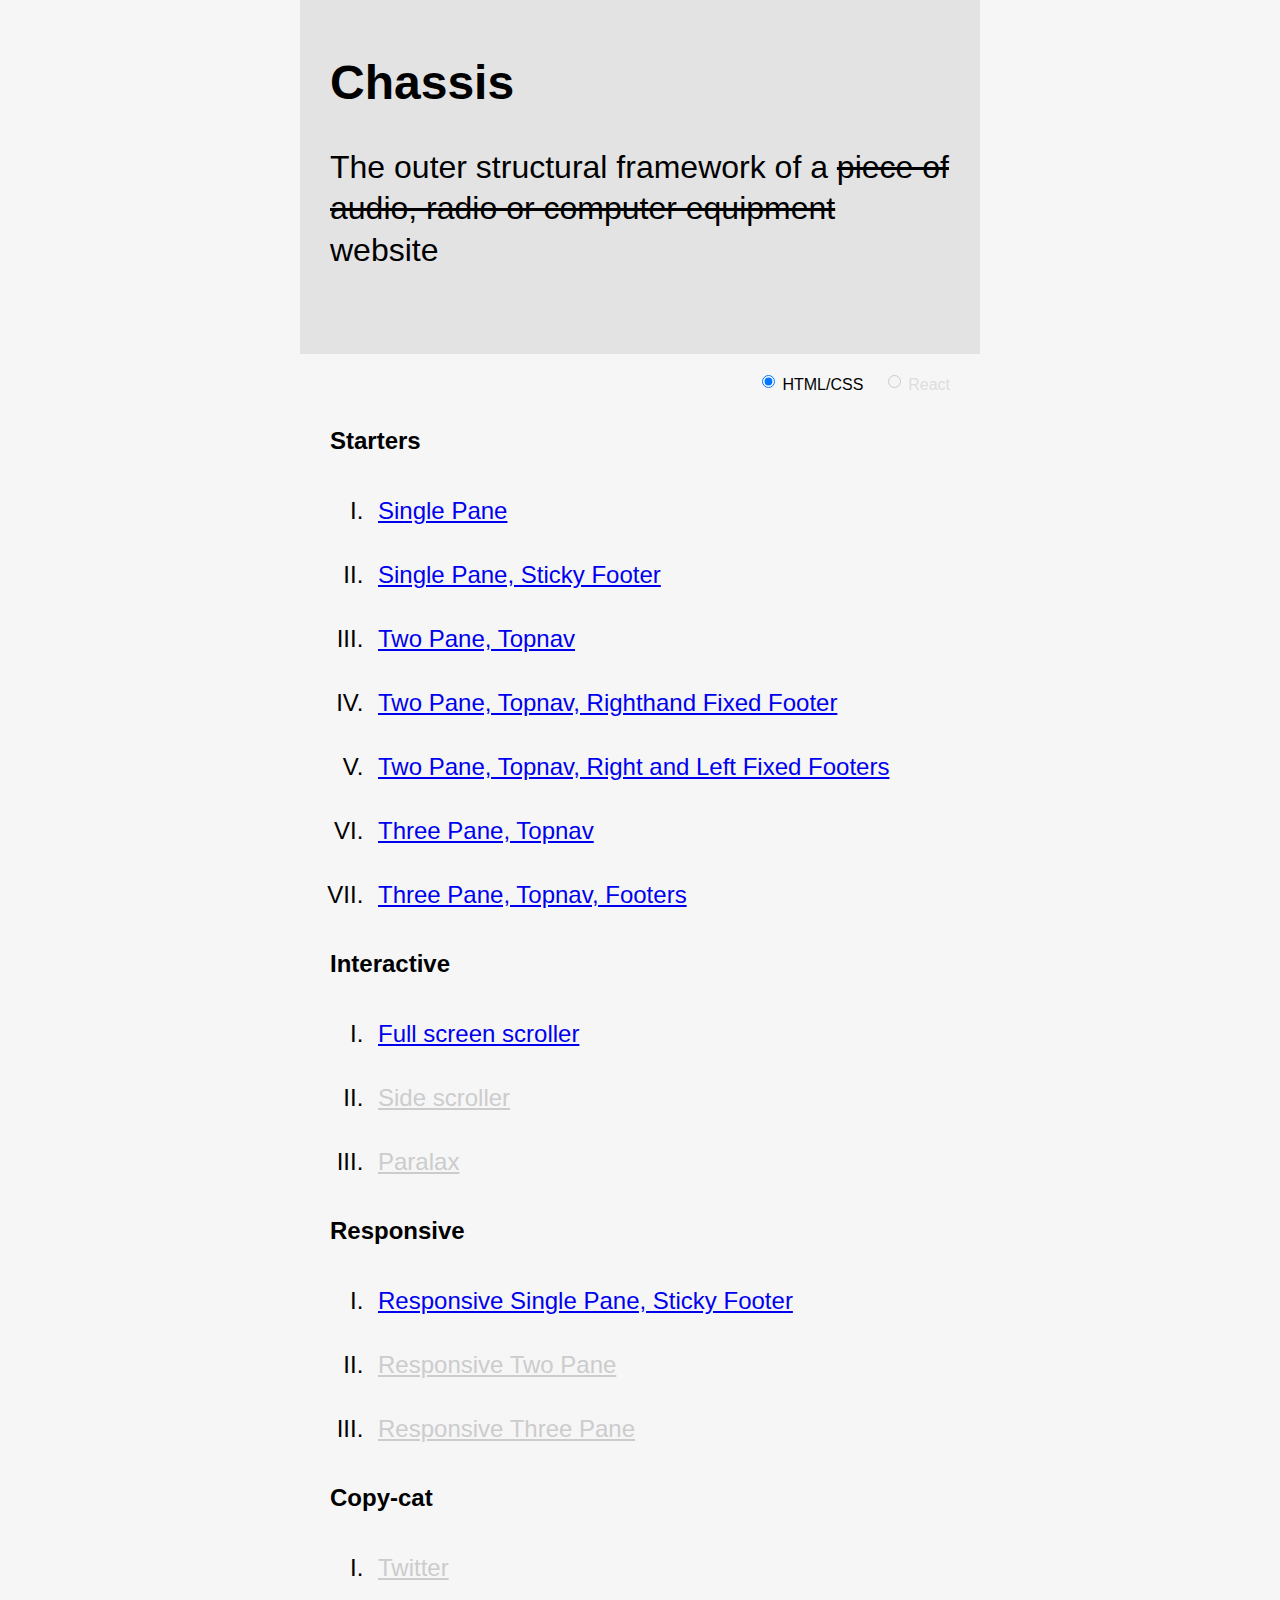
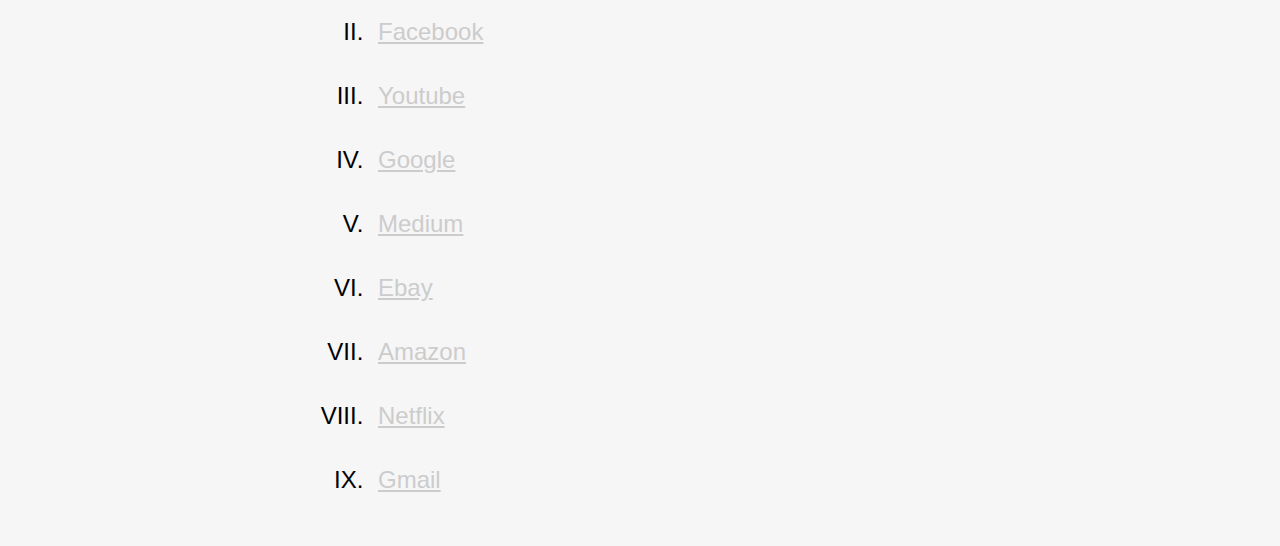
<file: index.html>
<html>
  <head>
    <title>Chassis</title>
    <meta name="viewport" content="width=device-width, initial-scale=1" />
    <link rel="stylesheet" type="text/css" href="css/common-styles.css" />
    <link rel="stylesheet" type="text/css" href="style.css" />
  </head>
  <body>
    <div class="site thin">
      <header class="padded-large">      
        <h1>Chassis</h1>
        <h3 class="subheading">The outer structural framework of a <span class="strike">piece of audio, radio or computer equipment</span> website</h3>
      </header>
      <main class="padded">
        <div class="picker">
          <label>
            <input type="radio" name="type" checked />
            HTML/CSS
          </label>
          <label class="disabled">
            <input type="radio" name="type" disabled />
            React
          </label>
        </div>
        <h4>Starters</h4>
        <ol class="jumbo blue">
          <li><a href="/chassis/sample/single-pane">Single Pane</a></li>
          <li>
            <a href="/chassis/sample/single-pane-sticky-footer">Single Pane, Sticky Footer</a>
            <!-- <p><label>Characteristics</label>A single column page with a footer attached to the bottom of the content when full and at the bottom of the screen when empty.</p> -->
          </li>
          <li><a href="/chassis/sample/two-pane">Two Pane, Topnav</a></li>
          <li><a href="/chassis/sample/two-pane-footer">Two Pane, Topnav, Righthand Fixed Footer</a></li>
          <li><a href="/chassis/sample/two-pane-footers">Two Pane, Topnav, Right and Left Fixed Footers</a></li>
          <li><a href="/chassis/sample/three-pane">Three Pane, Topnav</a></li>
          <li><a href="/chassis/sample/three-pane-footers">Three Pane, Topnav, Footers</a></li>
        </ol>
        <h4>Interactive</h4>
        <ol class="jumbo pink">
          <li><a href="/chassis/sample/full-screen-scroller">Full screen scroller</a></li>
          <li class="disabled"><a href="/">Side scroller</a></li>
          <li class="disabled"><a href="/">Paralax</a></li>
        </ol>
        <h4>Responsive</h4>
        <ol class="jumbo green">
          <li><a href="/chassis/sample/responsive-single-pane-sticky-footer">Responsive Single Pane, Sticky Footer</a></li>
          <li class="disabled"><a href="/">Responsive Two Pane</a></li>
          <li class="disabled"><a href="/">Responsive Three Pane</a></li>
        </ol>
        <h4>Copy-cat</h4>
        <ol class="jumbo yellow">
          <li class="disabled"><a href="/">Twitter</a></li>
          <li class="disabled"><a href="/">Facebook</a></li>
          <li class="disabled"><a href="/">Youtube</a></li>
          <li class="disabled"><a href="/">Google</a></li>
          <li class="disabled"><a href="/">Medium</a></li>
          <li class="disabled"><a href="/">Ebay</a></li>
          <li class="disabled"><a href="/">Amazon</a></li>
          <li class="disabled"><a href="/">Netflix</a></li>
          <li class="disabled"><a href="/">Gmail</a></li>
        </ol>
      </main>
    </div>
  </body>
</html>
</file>
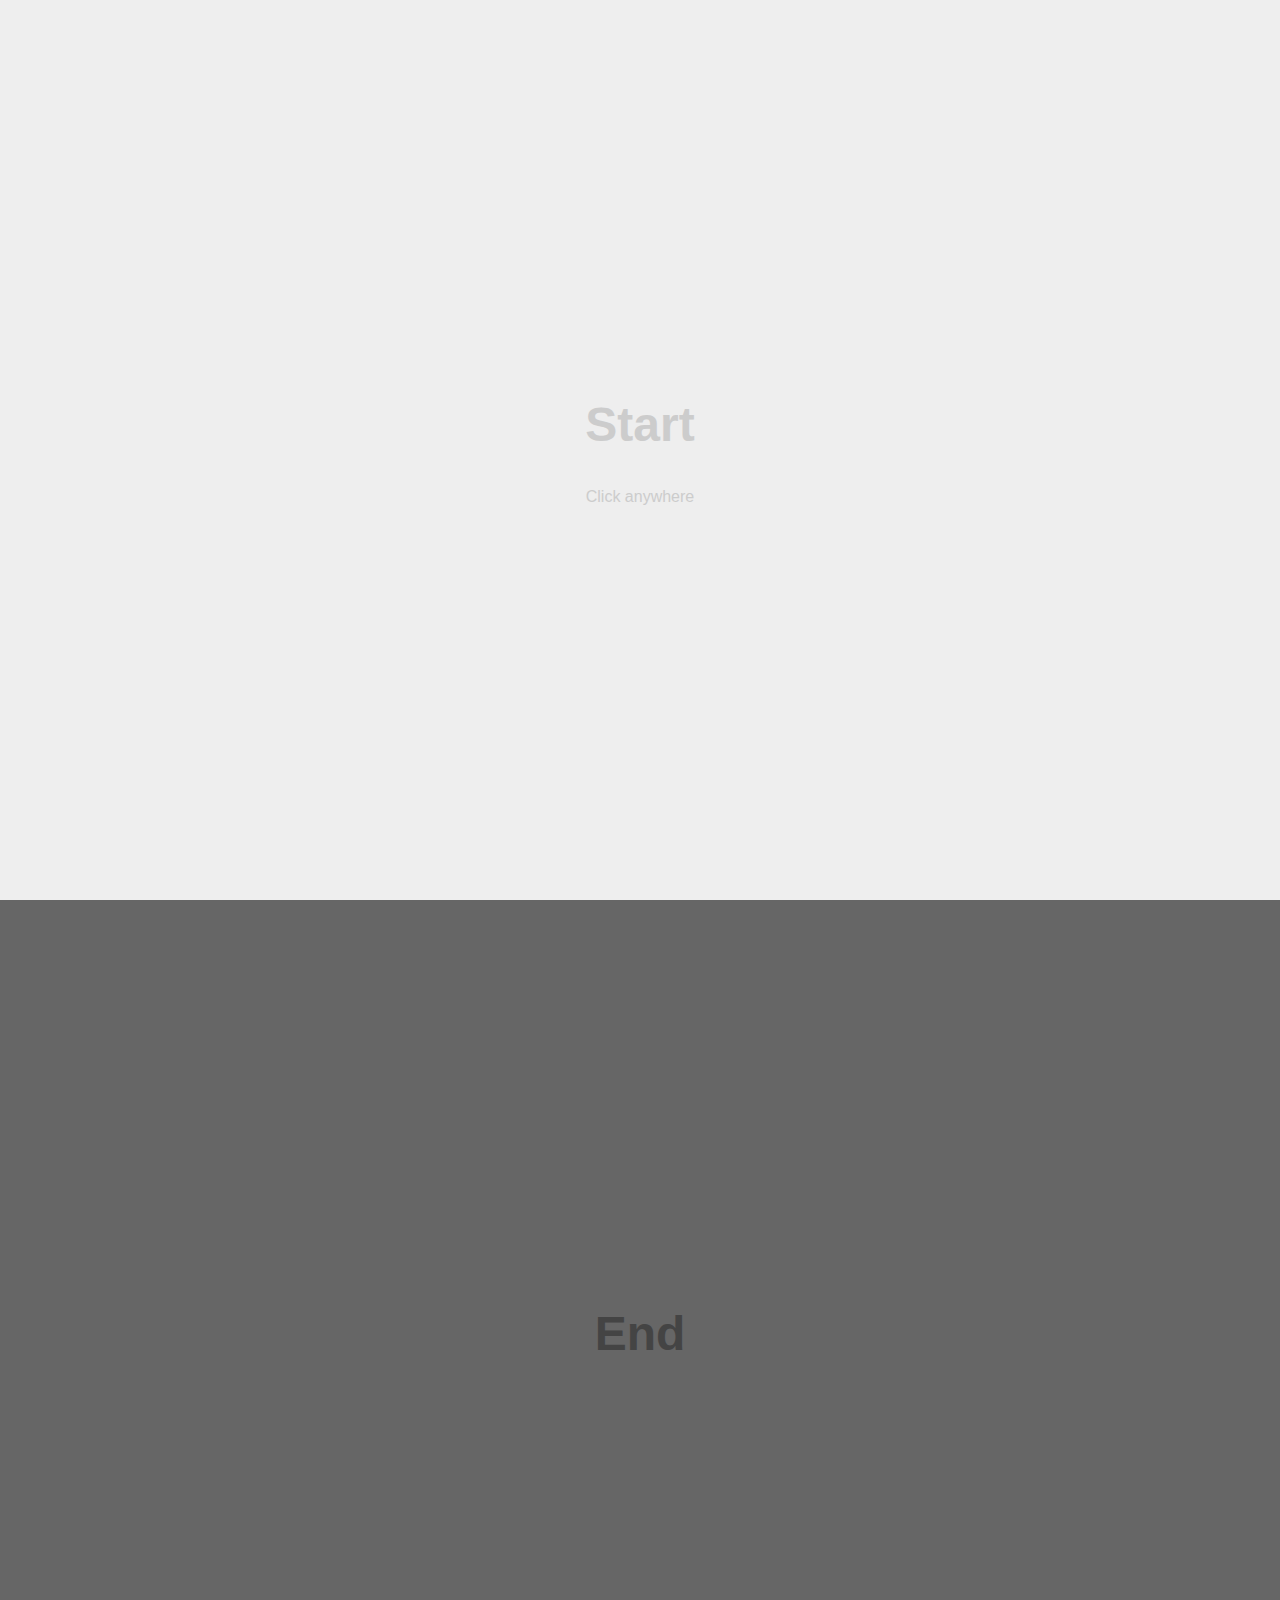
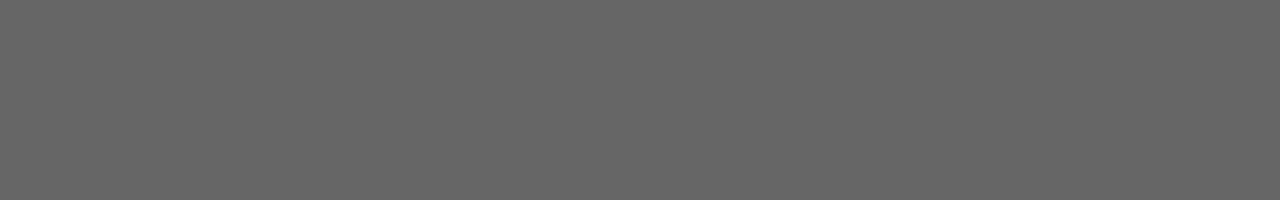
<file: sample/full-screen-scroller/index.html>
<html>
  <head>
    <title>Chassis | Full Screen Scroller</title>
    <link rel="stylesheet" type="text/css" href="../../css/common-styles.css" />
    <link rel="stylesheet" type="text/css" href="../../css/mock-placeholders.css" />
    <link rel="stylesheet" type="text/css" href="style.css" />
  </head>
  <body class="site full-screen-scroller">
    
    <div class="page page-1 transition-bottom-up show">
      <div class="outer">
        <div class="inner">
          <h1>Start</h1>
          <p>Click anywhere</p>
        </div>
      </div>
    </div>

    <div class="page page-2 transition-bottom-up">
      <div class="outer">
        <div class="inner">
          <h1>One</h1>
        </div>
      </div>
    </div>

    <div class="page page-3 transition-bottom-up">
      <div class="outer">
        <div class="inner">
          <h1>Two</h1>
        </div>
      </div>
    </div>

    <div class="page page-4 transition-bottom-up">
      <div class="outer">
        <div class="inner">
          <h1>Three</h1>
        </div>
      </div>
    </div>

    <div class="page page-5 transition-bottom-up">
      <div class="outer">
        <div class="inner">
          <h1>End</h1>
        </div>
      </div>
    </div>

    <script src="index.js"></script>
  </body>
</html>
</file>
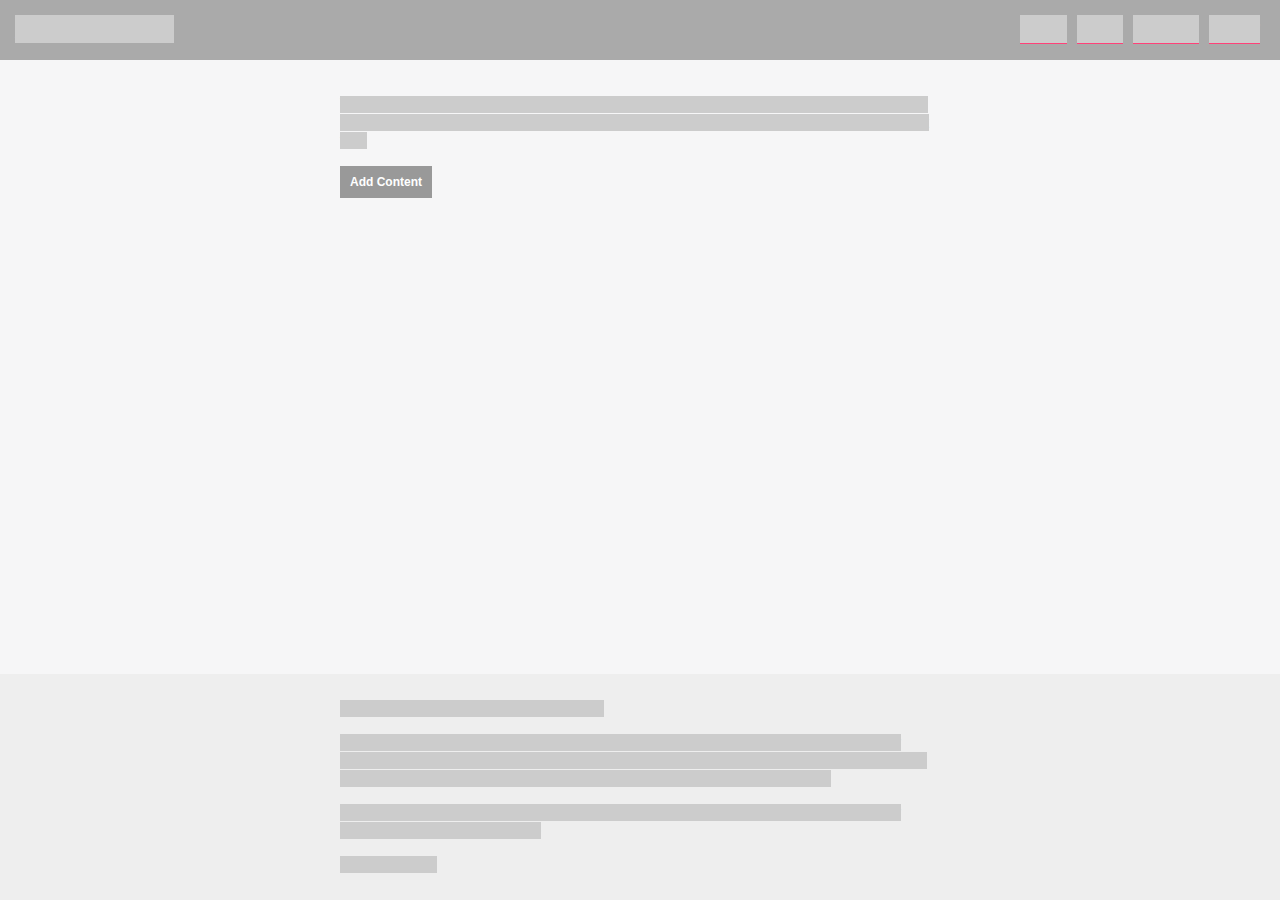
<file: sample/responsive-single-pane-sticky-footer/index.html>
<html>
  <head>
    <title>Chassis | Responsive Single Pane Sticky Footer</title>
    <meta name="viewport" content="width=device-width, initial-scale=1" />
    <link rel="stylesheet" type="text/css" href="../../css/common-styles.css" />
    <link rel="stylesheet" type="text/css" href="../../css/mock-placeholders.css" />
    <link rel="stylesheet" type="text/css" href="style.css" />
  </head>
  <body class="site single-pane-top-nav-footer">
    <div class="top">
      <div class="top-group left">
        <span class="logo" data-placeholder>Awesome Site</span>  
      </div>
      <span class="icon" data-placeholder onclick="toggleMenu()">xxx</span>
      <div id="menu" class="top-group right">
        <span class="menu-item"><span data-placeholder>One</span></span>
        <span class="menu-item"><span data-placeholder>Two</span></span>
        <span class="menu-item"><span data-placeholder>Three</span></span>
        <span class="menu-item"><span data-placeholder>Four</span></span>
      </div>
    </div>
      
    <div class="middle">
      <div class="outer">
        <div class="inner">
          <p><span data-placeholder>This middle section does not have a defined height but it does occupy all the space between the header and footer.  It would push the footer down if it had more content too.</span></p>
          <button id="button" onclick="addContent()">Add Content</button>
        </div>
      </div>
    </div>

    <div class="bottom">
      <div class="outer">
        <div class="inner">
          <p><span data-placeholder>I am a footer with important fine print.</p>
          <p><span data-placeholder>Lorem ipsum dolor sit amet, consectetur adipiscing elit, sed do eiusmod tempor incididunt ut labore et dolore magna aliqua. Ut enim ad minim veniam, quis nostrud exercitation ullamco laboris nisi ut aliquip ex ea commodo consequat.</span></p>
          <p><span data-placeholder>Lorem ipsum dolor sit amet, consectetur adipiscing elit, sed do eiusmod tempor incididunt ut labore et dolore</span></p>
          <p><span data-placeholder>Lorem ipsum.</span></p>
        </div>
      </div>
    </div>
    <script>
      function addContent () {
        let randomLength = Math.floor(Math.random() * 300 + 100)
        let randomString = new Array(randomLength + 1).join('foo ');
        let htmlContent = `<p><span data-placeholder>${randomString}</span></p>`;
        
        let button = document.getElementById('button');
        button.insertAdjacentHTML('beforeBegin', htmlContent);
      }
      function toggleMenu () {
        let menuGroupEl = document.getElementById('menu');
        let isActive = menuGroupEl.classList.contains('active')
        if (!isActive) {
          menuGroupEl.classList.add('active')
        } else {
          menuGroupEl.classList.remove('active')
        }
      }
    </script>
  </body>
</html>
</file>
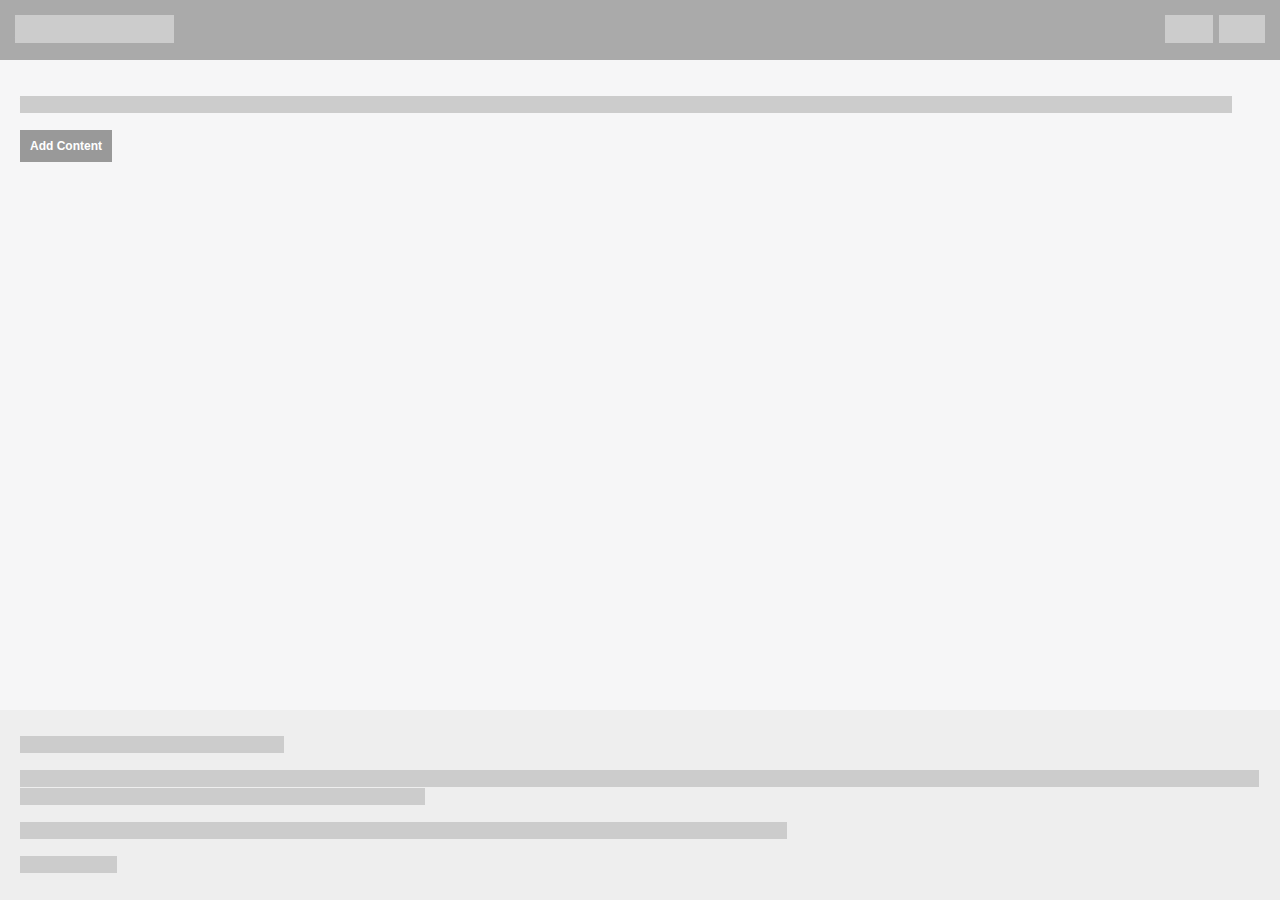
<file: sample/single-pane-sticky-footer/index.html>
<html>
  <head>
    <title>Chassis | Single Pane Sticky Footer</title>
    <link rel="stylesheet" type="text/css" href="../../css/common-styles.css" />
    <link rel="stylesheet" type="text/css" href="../../css/mock-placeholders.css" />
    <link rel="stylesheet" type="text/css" href="style.css" />
  </head>
  <body class="site single-pane-top-nav-footer">
    <div class="top">
      <div class="top-group left">
        <span class="logo" data-placeholder>Awesome Site</span>  
      </div>
      <div class="top-group right">
        <span data-placeholder>One</span>
        <span data-placeholder>Two</span>
      </div> 
    </div>
      
    <div class="middle">
      <div class="outer">
        <div class="inner">
          <p><span data-placeholder>This middle section does not have a defined height but it does occupy all the space between the header and footer.  It would push the footer down if it had more content too.</span></p>
          <button id="button" onclick="addContent()">Add Content</button>
        </div>
      </div>
    </div>

    <div class="bottom">
      <div class="outer">
        <div class="inner">
          <p><span data-placeholder>I am a footer with important fine print.</p>
          <p><span data-placeholder>Lorem ipsum dolor sit amet, consectetur adipiscing elit, sed do eiusmod tempor incididunt ut labore et dolore magna aliqua. Ut enim ad minim veniam, quis nostrud exercitation ullamco laboris nisi ut aliquip ex ea commodo consequat.</span></p>
          <p><span data-placeholder>Lorem ipsum dolor sit amet, consectetur adipiscing elit, sed do eiusmod tempor incididunt ut labore et dolore</span></p>
          <p><span data-placeholder>Lorem ipsum.</span></p>
        </div>
      </div>
    </div>
    <script>
      function addContent () {
        let randomLength = Math.floor(Math.random() * 300 + 100)
        let randomString = new Array(randomLength + 1).join('foo ');
        let htmlContent = `<p><span data-placeholder>${randomString}</span></p>`;
        
        let button = document.getElementById('button');
        button.insertAdjacentHTML('beforeBegin', htmlContent);
      }
    </script>
  </body>
</html>
</file>
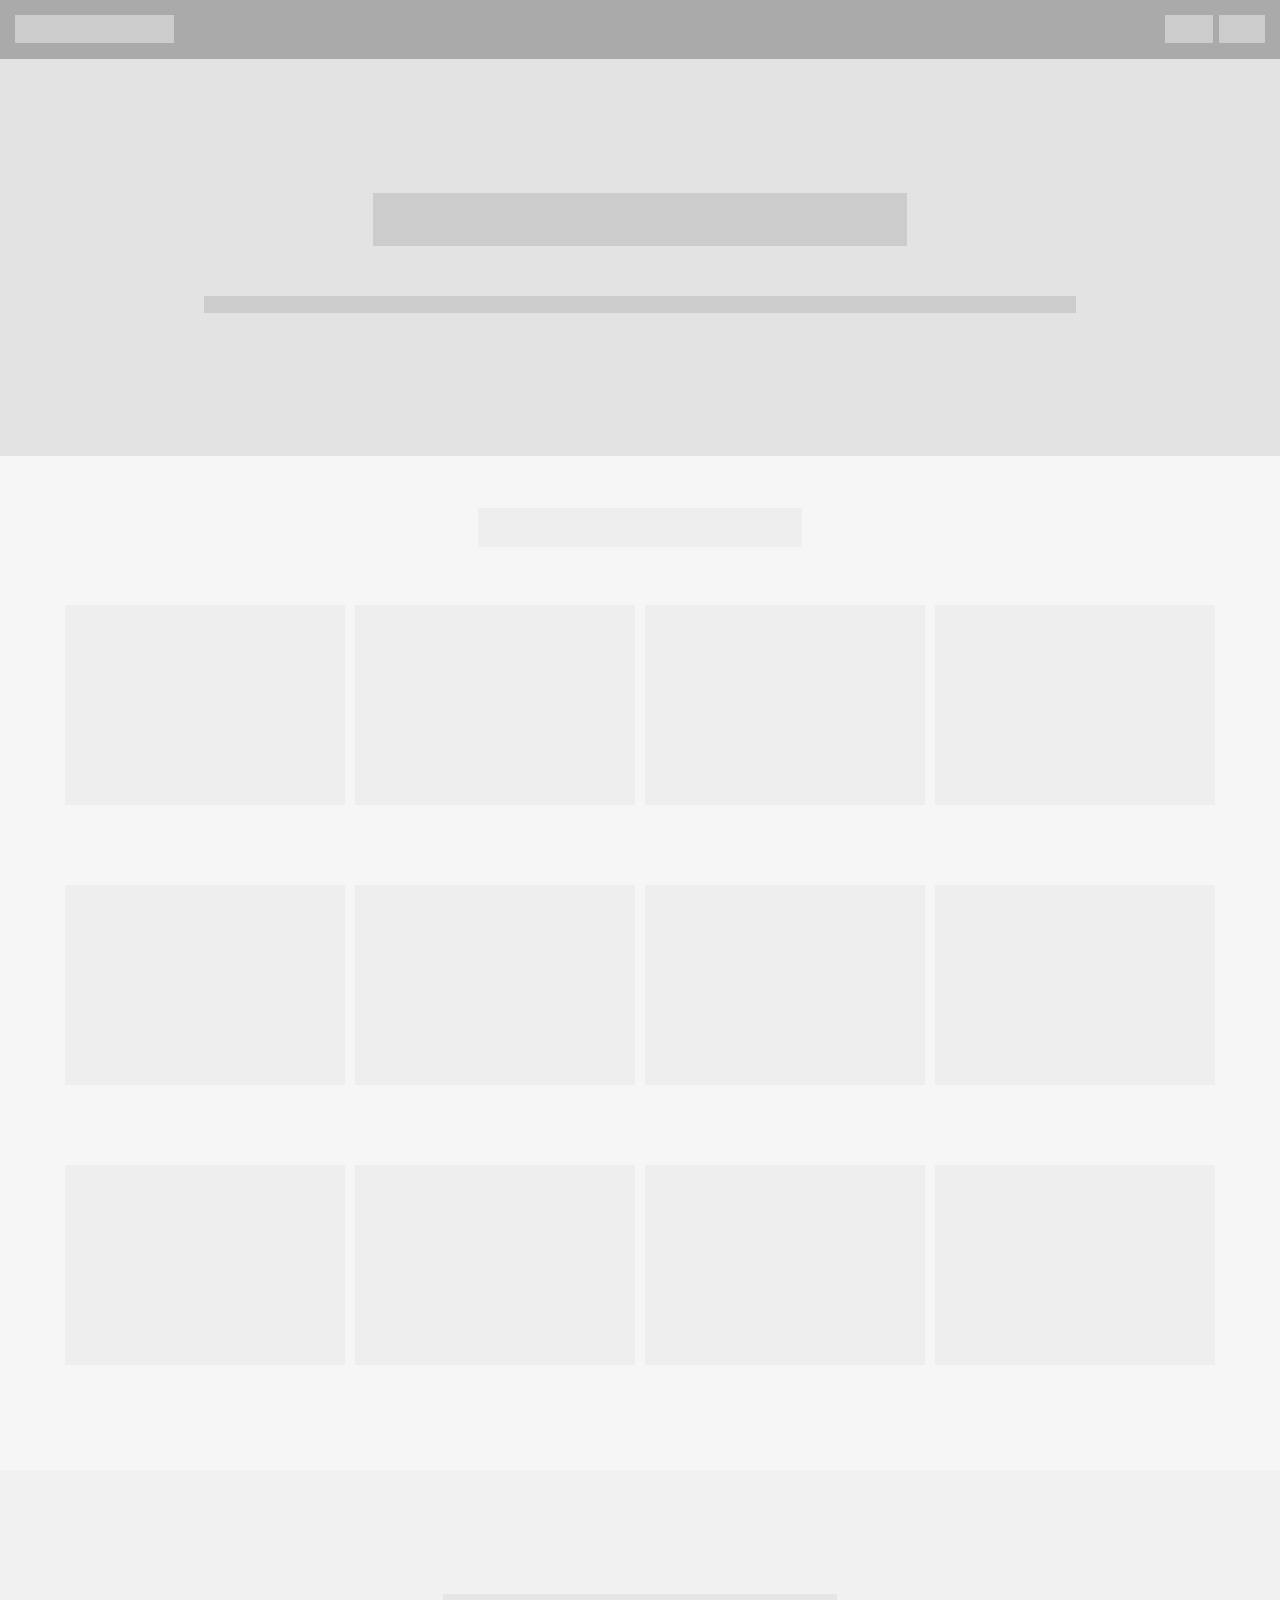
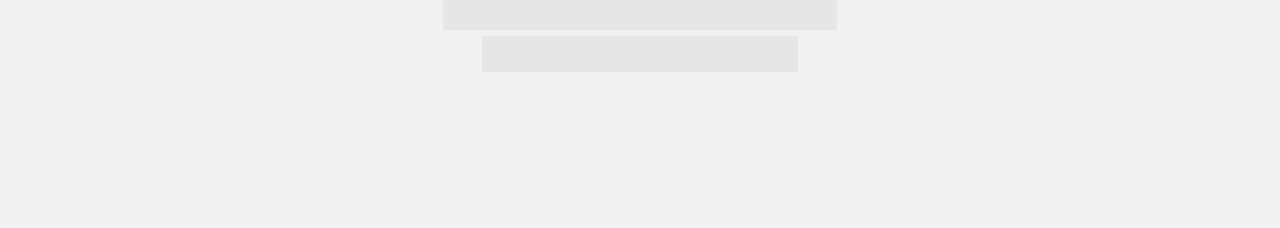
<file: sample/single-pane/index.html>
<html>
  <head>
    <title>Chassis | Single Pane</title>
    <link rel="stylesheet" type="text/css" href="../../css/common-styles.css" />
    <link rel="stylesheet" type="text/css" href="../../css/mock-placeholders.css" />
    <link rel="stylesheet" type="text/css" href="style.css" />
  </head>
  <body>
    <div class="site">
      <div class="top">
        <div class="top-group left">
          <span class="logo" data-placeholder>Awesome Site</span>  
        </div>
        <div class="top-group right">
          <span data-placeholder>One</span>
          <span data-placeholder>Two</span>
        </div> 
      </div>
      <header class="padded-jumbo text-centered">      
        <h1 class="headline-heading"><span data-placeholder>Single column with nav</span></h1>
        <p class="headline-body"><span data-placeholder>Lorem ipsum dolor sit amet, consectetur adipiscing elit, sed do eiusmod tempor incididunt ut labore et dolore magna aliqua.</span></p>
      </header>
      <main>
        
        <article class="padded-large">
          <h2 class="text-centered"><span data-placeholder>Awesome products</span></h2>
          <div class="grid padded-large">
            <div class="card"></div>
            <div class="card"></div>
            <div class="card"></div>
            <div class="card"></div>
          </div>
          <div class="grid padded-large">
            <div class="card"></div>
            <div class="card"></div>
            <div class="card"></div>
            <div class="card"></div>
          </div>
          <div class="grid padded-large">
            <div class="card"></div>
            <div class="card"></div>
            <div class="card"></div>
            <div class="card"></div>
          </div>
        </article>
        
        <article class="padded-jumbo text-centered">
          <h3><span data-placeholder>Lorem ipsum dolor sit amet, <br/>consectetur adipiscing</span></h3>
        </article>

      </main>
    </div>
  </body>
</html>
</file>
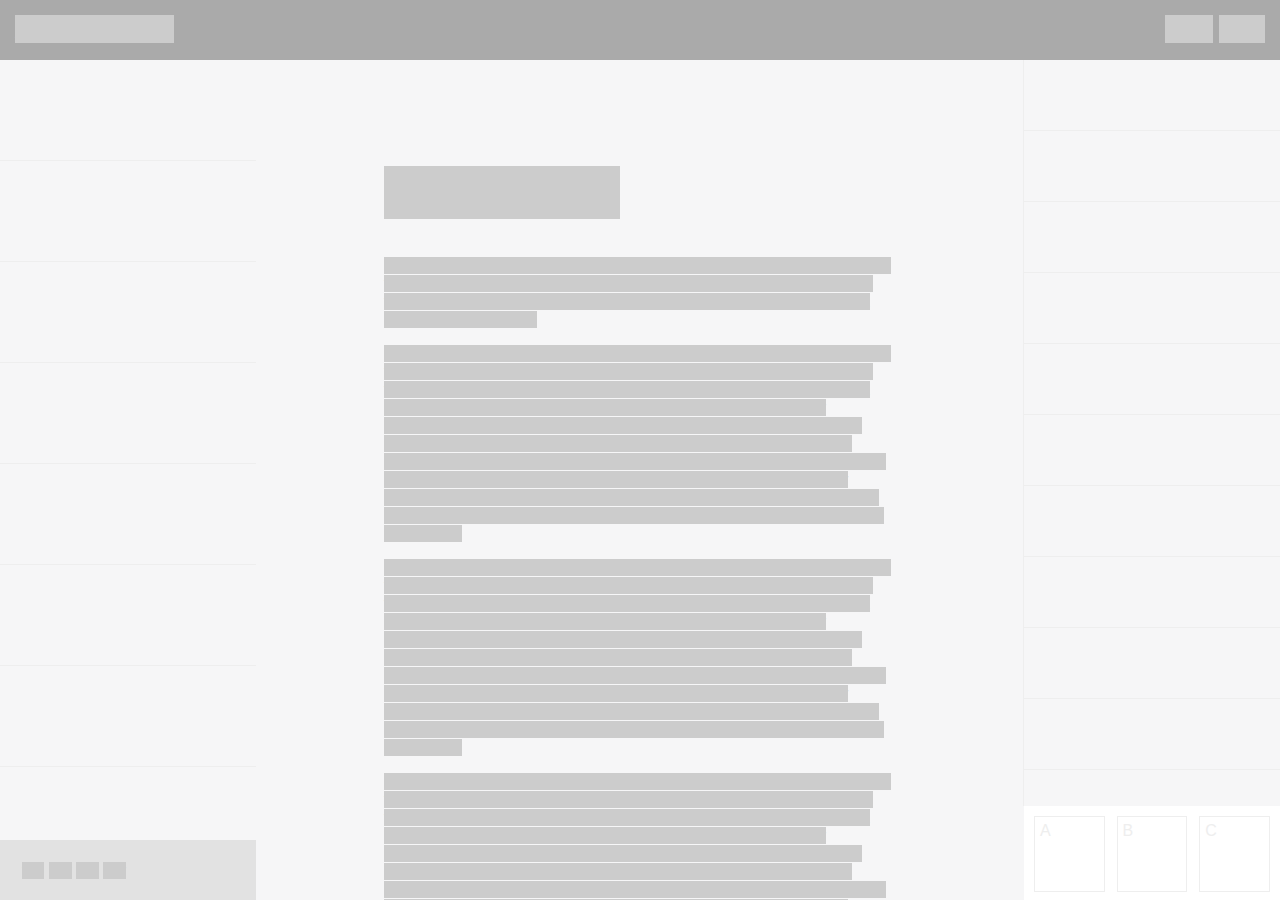
<file: sample/three-pane-footers/index.html>
<html>
  <head>
    <title>Chassis | Three Pane</title>
    <link rel="stylesheet" type="text/css" href="../../css/common-styles.css" />
    <link rel="stylesheet" type="text/css" href="../../css/mock-placeholders.css" />
    <link rel="stylesheet" type="text/css" href="style.css" />
  </head>
  <body class="site three-pane">
    <nav class="top">
      <div class="top-group left">
        <span class="logo" data-placeholder>Awesome Site</span>  
      </div>
      <div class="top-group right">
        <span data-placeholder>One</span>
        <span data-placeholder>Two</span>
      </div> 
    </nav>
    <div class="main">
      <div class="main-left">
        <div class="item"></div>
        <div class="item"></div>
        <div class="item"></div>
        <div class="item"></div>
        <div class="item"></div>
        <div class="item"></div>
        <div class="item"></div>
        <div class="item"></div>
        <div class="item"></div>
        <div class="item"></div>
        <div class="item"></div>
        <div class="item"></div>
        <div class="item"></div>
        <div class="item"></div>
        <div class="item"></div>
        <div class="item"></div>
        <div class="item"></div>
        <div class="item"></div>
        <div class="item"></div>
        <div class="item"></div>
      </div>
      <div class="main-middle">
        <h1><span data-placeholder>A Heading</span></h1>
        <p><span data-placeholder>Lorem ipsum dolor sit amet, consectetur adipiscing elit, sed do eiusmod tempor incididunt ut labore et dolore magna aliqua. Ut enim ad minim veniam, quis nostrud exercitation ullamco laboris nisi ut aliquip ex ea commodo consequat.</span></p>
        <p><span data-placeholder>Lorem ipsum dolor sit amet, consectetur adipiscing elit, sed do eiusmod tempor incididunt ut labore et dolore magna aliqua. Ut enim ad minim veniam, quis nostrud exercitation ullamco laboris nisi ut aliquip ex ea commodo consequat. Lorem ipsum dolor sit amet, consectetur adipiscing elit, sed do eiusmod tempor incididunt ut labore et dolore magna aliqua. Ut enim ad minim veniam, quis nostrud exercitation ullamco laboris nisi ut aliquip ex ea commodo consequat. Lorem ipsum dolor sit amet, consectetur adipiscing elit, sed do eiusmod tempor incididunt ut labore et dolore magna aliqua. Ut enim ad minim veniam, quis nostrud exercitation ullamco laboris nisi ut aliquip ex ea commodo consequat.</span></p>
        <p><span data-placeholder>Lorem ipsum dolor sit amet, consectetur adipiscing elit, sed do eiusmod tempor incididunt ut labore et dolore magna aliqua. Ut enim ad minim veniam, quis nostrud exercitation ullamco laboris nisi ut aliquip ex ea commodo consequat. Lorem ipsum dolor sit amet, consectetur adipiscing elit, sed do eiusmod tempor incididunt ut labore et dolore magna aliqua. Ut enim ad minim veniam, quis nostrud exercitation ullamco laboris nisi ut aliquip ex ea commodo consequat. Lorem ipsum dolor sit amet, consectetur adipiscing elit, sed do eiusmod tempor incididunt ut labore et dolore magna aliqua. Ut enim ad minim veniam, quis nostrud exercitation ullamco laboris nisi ut aliquip ex ea commodo consequat.</span></p>
        <p><span data-placeholder>Lorem ipsum dolor sit amet, consectetur adipiscing elit, sed do eiusmod tempor incididunt ut labore et dolore magna aliqua. Ut enim ad minim veniam, quis nostrud exercitation ullamco laboris nisi ut aliquip ex ea commodo consequat. Lorem ipsum dolor sit amet, consectetur adipiscing elit, sed do eiusmod tempor incididunt ut labore et dolore magna aliqua. Ut enim ad minim veniam, quis nostrud exercitation ullamco laboris nisi ut aliquip ex ea commodo consequat. Lorem ipsum dolor sit amet, consectetur adipiscing elit, sed do eiusmod tempor incididunt ut labore et dolore magna aliqua. Ut enim ad minim veniam, quis nostrud exercitation ullamco laboris nisi ut aliquip ex ea commodo consequat.</span></p>
        <p><span data-placeholder>Lorem ipsum dolor sit amet, consectetur adipiscing elit, sed do eiusmod tempor incididunt ut labore et dolore magna aliqua. Ut enim ad minim veniam, quis nostrud exercitation ullamco laboris nisi ut aliquip ex ea commodo consequat. Lorem ipsum dolor sit amet, consectetur adipiscing elit, sed do eiusmod tempor incididunt ut labore et dolore magna aliqua. Ut enim ad minim veniam, quis nostrud exercitation ullamco laboris nisi ut aliquip ex ea commodo consequat.</span></p>
        <p><span data-placeholder>Lorem ipsum dolor sit amet, consectetur adipiscing elit, sed do eiusmod tempor incididunt ut labore et dolore magna aliqua. Ut enim ad minim veniam, quis nostrud exercitation ullamco laboris nisi ut aliquip ex ea commodo consequat. Lorem ipsum dolor sit amet, consectetur adipiscing elit, sed do eiusmod tempor incididunt ut labore et dolore magna aliqua. Ut enim ad minim veniam, quis nostrud exercitation ullamco laboris nisi ut aliquip ex ea commodo consequat.</span></p>
        <div class="img-placeholder"></div>
        <div class="img-placeholder"></div>
        <div class="img-placeholder"></div>
        <p><span data-placeholder>Lorem ipsum dolor sit amet, consectetur adipiscing elit, sed do eiusmod tempor incididunt ut labore et dolore magna aliqua. Ut enim ad minim veniam, quis nostrud exercitation ullamco laboris nisi ut aliquip ex ea commodo consequat. Lorem ipsum dolor sit amet, consectetur adipiscing elit, sed do eiusmod tempor incididunt ut labore et dolore magna aliqua. Ut enim ad minim veniam, quis nostrud exercitation ullamco laboris nisi ut aliquip ex ea commodo consequat. Lorem ipsum dolor sit amet, consectetur adipiscing elit, sed do eiusmod tempor incididunt ut labore et dolore magna aliqua. Ut enim ad minim veniam, quis nostrud exercitation ullamco laboris nisi ut aliquip ex ea commodo consequat.</span></p>
        <p><span data-placeholder>Lorem ipsum dolor sit amet, consectetur adipiscing elit, sed do eiusmod tempor incididunt ut labore et dolore magna aliqua. Ut enim ad minim veniam, quis nostrud exercitation ullamco laboris nisi ut aliquip ex ea commodo consequat. Lorem ipsum dolor sit amet, consectetur adipiscing elit, sed do eiusmod tempor incididunt ut labore et dolore magna aliqua. Ut enim ad minim veniam, quis nostrud exercitation ullamco laboris nisi ut aliquip ex ea commodo consequat.</span></p>
        <p><span data-placeholder>Lorem ipsum dolor sit amet, consectetur adipiscing elit, sed do eiusmod tempor incididunt ut labore et dolore magna aliqua. Ut enim ad minim veniam, quis nostrud exercitation ullamco laboris nisi ut aliquip ex ea commodo consequat. Lorem ipsum dolor sit amet, consectetur adipiscing elit, sed do eiusmod tempor incididunt ut labore et dolore magna aliqua. Ut enim ad minim veniam, quis nostrud exercitation ullamco laboris nisi ut aliquip ex ea commodo consequat.</span></p>
        <div class="img-placeholder"></div>
        <div class="img-placeholder"></div>
        <div class="img-placeholder"></div>
      </div>
      <div class="main-right">
        <div class="item"></div>
        <div class="item"></div>
        <div class="item"></div>
        <div class="item"></div>
        <div class="item"></div>
        <div class="item"></div>
        <div class="item"></div>
        <div class="item"></div>
        <div class="item"></div>
        <div class="item"></div>
        <div class="item"></div>
        <div class="item"></div>
        <div class="item"></div>
        <div class="item"></div>
        <div class="item"></div>
        <div class="item"></div>
        <div class="item"></div>
        <div class="item"></div>
        <div class="item"></div>
        <div class="item"></div>
      </div>
    </div>

    <div class="bottom">
      <div class="bottom-left">
        <span data-placeholder>foo</span>
        <span data-placeholder>bar</span>
        <span data-placeholder>foo</span>
        <span data-placeholder>bar</span>
      </div>
      <div class="bottom-middle text-centered"></div>
      <div class="bottom-right">
        <div class="grid">
          <div class="box">A</div>
          <div class="box">B</div>
          <div class="box">C</div>
          <div class="break"></div>
        </div>
      </div>
    </div>
      
  </body>
</html>
</file>
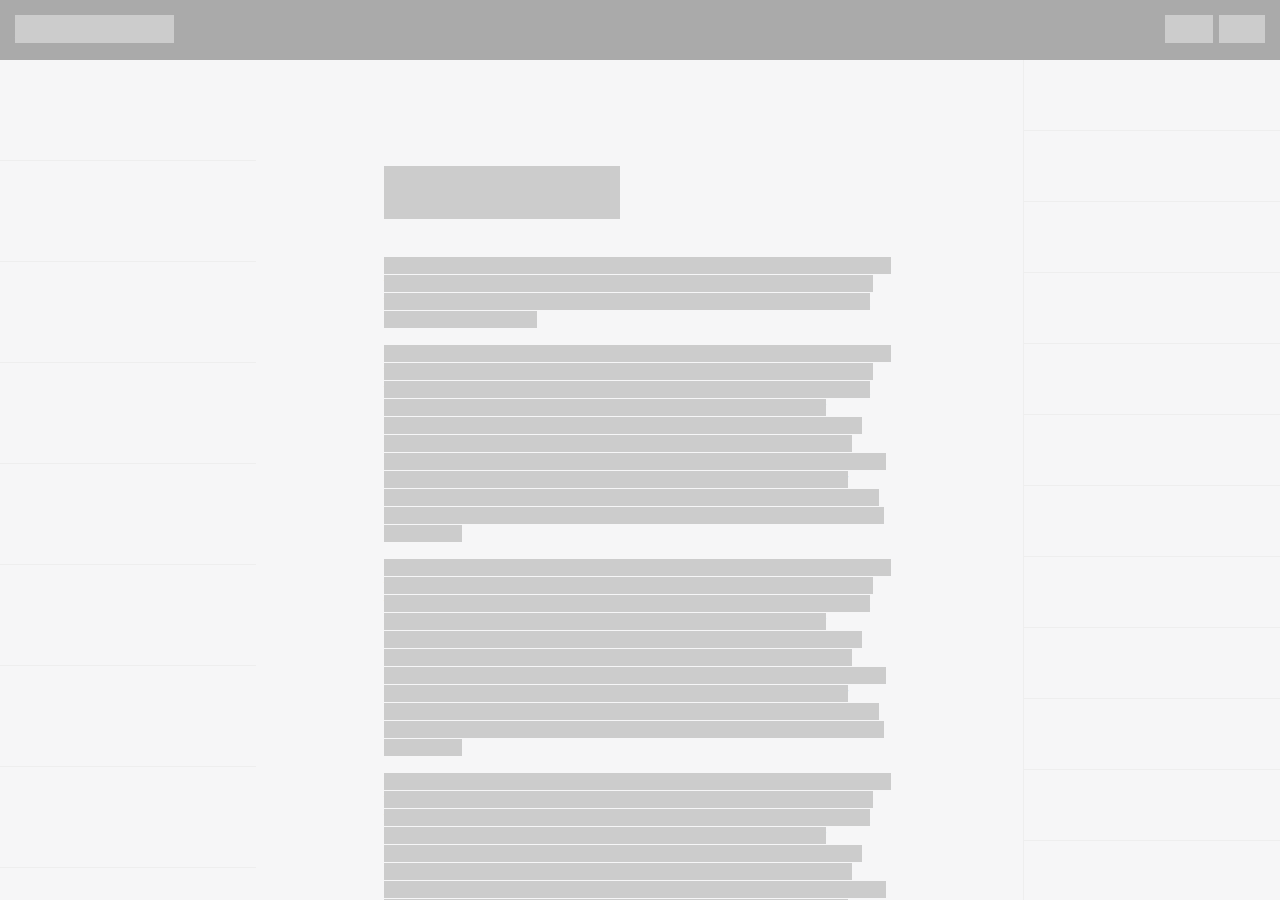
<file: sample/three-pane/index.html>
<html>
  <head>
    <title>Chassis | Three Pane</title>
    <link rel="stylesheet" type="text/css" href="../../css/common-styles.css" />
    <link rel="stylesheet" type="text/css" href="../../css/mock-placeholders.css" />
    <link rel="stylesheet" type="text/css" href="style.css" />
  </head>
  <body>
    <div class="site three-pane">
      <nav class="top">
        <div class="top-group left">
          <span class="logo" data-placeholder>Awesome Site</span>  
        </div>
        <div class="top-group right">
          <span data-placeholder>One</span>
          <span data-placeholder>Two</span>
        </div> 
      </nav>
      <div class="main">
        <div class="main-left">
          <div class="item"></div>
          <div class="item"></div>
          <div class="item"></div>
          <div class="item"></div>
          <div class="item"></div>
          <div class="item"></div>
          <div class="item"></div>
          <div class="item"></div>
          <div class="item"></div>
          <div class="item"></div>
          <div class="item"></div>
          <div class="item"></div>
          <div class="item"></div>
          <div class="item"></div>
          <div class="item"></div>
          <div class="item"></div>
          <div class="item"></div>
          <div class="item"></div>
          <div class="item"></div>
          <div class="item"></div>
        </div>
        <div class="main-middle">
          <h1><span data-placeholder>A Heading</span></h1>
          <p><span data-placeholder>Lorem ipsum dolor sit amet, consectetur adipiscing elit, sed do eiusmod tempor incididunt ut labore et dolore magna aliqua. Ut enim ad minim veniam, quis nostrud exercitation ullamco laboris nisi ut aliquip ex ea commodo consequat.</span></p>
          <p><span data-placeholder>Lorem ipsum dolor sit amet, consectetur adipiscing elit, sed do eiusmod tempor incididunt ut labore et dolore magna aliqua. Ut enim ad minim veniam, quis nostrud exercitation ullamco laboris nisi ut aliquip ex ea commodo consequat. Lorem ipsum dolor sit amet, consectetur adipiscing elit, sed do eiusmod tempor incididunt ut labore et dolore magna aliqua. Ut enim ad minim veniam, quis nostrud exercitation ullamco laboris nisi ut aliquip ex ea commodo consequat. Lorem ipsum dolor sit amet, consectetur adipiscing elit, sed do eiusmod tempor incididunt ut labore et dolore magna aliqua. Ut enim ad minim veniam, quis nostrud exercitation ullamco laboris nisi ut aliquip ex ea commodo consequat.</span></p>
          <p><span data-placeholder>Lorem ipsum dolor sit amet, consectetur adipiscing elit, sed do eiusmod tempor incididunt ut labore et dolore magna aliqua. Ut enim ad minim veniam, quis nostrud exercitation ullamco laboris nisi ut aliquip ex ea commodo consequat. Lorem ipsum dolor sit amet, consectetur adipiscing elit, sed do eiusmod tempor incididunt ut labore et dolore magna aliqua. Ut enim ad minim veniam, quis nostrud exercitation ullamco laboris nisi ut aliquip ex ea commodo consequat. Lorem ipsum dolor sit amet, consectetur adipiscing elit, sed do eiusmod tempor incididunt ut labore et dolore magna aliqua. Ut enim ad minim veniam, quis nostrud exercitation ullamco laboris nisi ut aliquip ex ea commodo consequat.</span></p>
          <p><span data-placeholder>Lorem ipsum dolor sit amet, consectetur adipiscing elit, sed do eiusmod tempor incididunt ut labore et dolore magna aliqua. Ut enim ad minim veniam, quis nostrud exercitation ullamco laboris nisi ut aliquip ex ea commodo consequat. Lorem ipsum dolor sit amet, consectetur adipiscing elit, sed do eiusmod tempor incididunt ut labore et dolore magna aliqua. Ut enim ad minim veniam, quis nostrud exercitation ullamco laboris nisi ut aliquip ex ea commodo consequat. Lorem ipsum dolor sit amet, consectetur adipiscing elit, sed do eiusmod tempor incididunt ut labore et dolore magna aliqua. Ut enim ad minim veniam, quis nostrud exercitation ullamco laboris nisi ut aliquip ex ea commodo consequat.</span></p>
          <p><span data-placeholder>Lorem ipsum dolor sit amet, consectetur adipiscing elit, sed do eiusmod tempor incididunt ut labore et dolore magna aliqua. Ut enim ad minim veniam, quis nostrud exercitation ullamco laboris nisi ut aliquip ex ea commodo consequat. Lorem ipsum dolor sit amet, consectetur adipiscing elit, sed do eiusmod tempor incididunt ut labore et dolore magna aliqua. Ut enim ad minim veniam, quis nostrud exercitation ullamco laboris nisi ut aliquip ex ea commodo consequat.</span></p>
          <p><span data-placeholder>Lorem ipsum dolor sit amet, consectetur adipiscing elit, sed do eiusmod tempor incididunt ut labore et dolore magna aliqua. Ut enim ad minim veniam, quis nostrud exercitation ullamco laboris nisi ut aliquip ex ea commodo consequat. Lorem ipsum dolor sit amet, consectetur adipiscing elit, sed do eiusmod tempor incididunt ut labore et dolore magna aliqua. Ut enim ad minim veniam, quis nostrud exercitation ullamco laboris nisi ut aliquip ex ea commodo consequat.</span></p>
          <div class="img-placeholder"></div>
          <div class="img-placeholder"></div>
          <div class="img-placeholder"></div>
          <p><span data-placeholder>Lorem ipsum dolor sit amet, consectetur adipiscing elit, sed do eiusmod tempor incididunt ut labore et dolore magna aliqua. Ut enim ad minim veniam, quis nostrud exercitation ullamco laboris nisi ut aliquip ex ea commodo consequat. Lorem ipsum dolor sit amet, consectetur adipiscing elit, sed do eiusmod tempor incididunt ut labore et dolore magna aliqua. Ut enim ad minim veniam, quis nostrud exercitation ullamco laboris nisi ut aliquip ex ea commodo consequat. Lorem ipsum dolor sit amet, consectetur adipiscing elit, sed do eiusmod tempor incididunt ut labore et dolore magna aliqua. Ut enim ad minim veniam, quis nostrud exercitation ullamco laboris nisi ut aliquip ex ea commodo consequat.</span></p>
          <p><span data-placeholder>Lorem ipsum dolor sit amet, consectetur adipiscing elit, sed do eiusmod tempor incididunt ut labore et dolore magna aliqua. Ut enim ad minim veniam, quis nostrud exercitation ullamco laboris nisi ut aliquip ex ea commodo consequat. Lorem ipsum dolor sit amet, consectetur adipiscing elit, sed do eiusmod tempor incididunt ut labore et dolore magna aliqua. Ut enim ad minim veniam, quis nostrud exercitation ullamco laboris nisi ut aliquip ex ea commodo consequat.</span></p>
          <p><span data-placeholder>Lorem ipsum dolor sit amet, consectetur adipiscing elit, sed do eiusmod tempor incididunt ut labore et dolore magna aliqua. Ut enim ad minim veniam, quis nostrud exercitation ullamco laboris nisi ut aliquip ex ea commodo consequat. Lorem ipsum dolor sit amet, consectetur adipiscing elit, sed do eiusmod tempor incididunt ut labore et dolore magna aliqua. Ut enim ad minim veniam, quis nostrud exercitation ullamco laboris nisi ut aliquip ex ea commodo consequat.</span></p>
          <div class="img-placeholder"></div>
          <div class="img-placeholder"></div>
          <div class="img-placeholder"></div>
        </div>
        <div class="main-right">
          <div class="item"></div>
          <div class="item"></div>
          <div class="item"></div>
          <div class="item"></div>
          <div class="item"></div>
          <div class="item"></div>
          <div class="item"></div>
          <div class="item"></div>
          <div class="item"></div>
          <div class="item"></div>
          <div class="item"></div>
          <div class="item"></div>
          <div class="item"></div>
          <div class="item"></div>
          <div class="item"></div>
          <div class="item"></div>
          <div class="item"></div>
          <div class="item"></div>
          <div class="item"></div>
          <div class="item"></div>
        </div>
      </div>
      
    </div>
  </body>
</html>
</file>
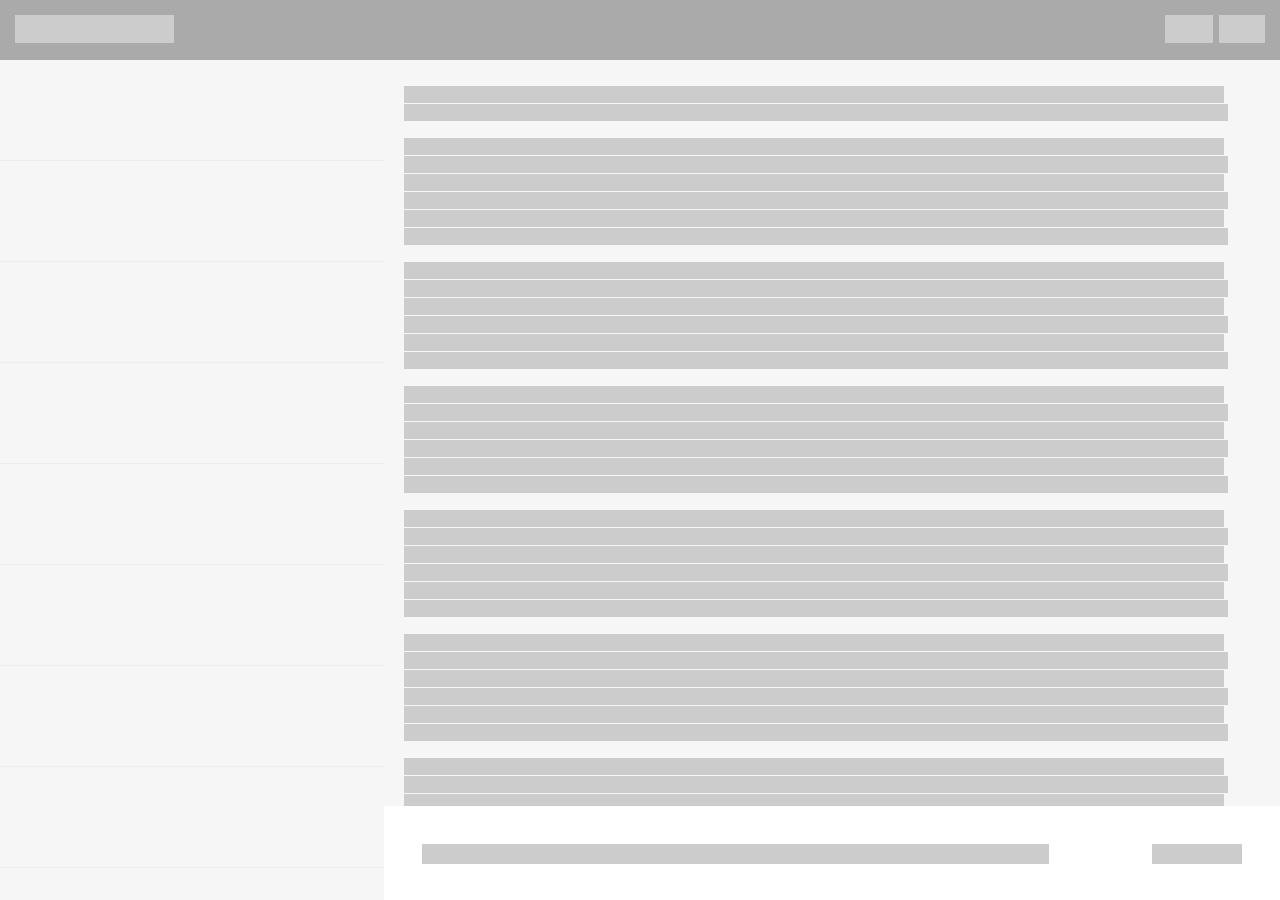
<file: sample/two-pane-footer/index.html>
<html>
  <head>
    <title>Chassis | Two Pane with Footer</title>
    <link rel="stylesheet" type="text/css" href="../../css/common-styles.css" />
    <link rel="stylesheet" type="text/css" href="../../css/mock-placeholders.css" />
    <link rel="stylesheet" type="text/css" href="style.css" />
  </head>
  <body>
    <div class="site two-pane">
      
      <div class="top">
        <div class="top-group top-group-left">
          <span class="logo" data-placeholder>Awesome Site</span>  
        </div>
        <div class="top-group top-group-right">
          <span data-placeholder>One</span>
          <span data-placeholder>Two</span>
        </div> 
      </div>
      
      <div class="main">
        <div class="main-left">
          <div class="item"></div>
          <div class="item"></div>
          <div class="item"></div>
          <div class="item"></div>
          <div class="item"></div>
          <div class="item"></div>
          <div class="item"></div>
          <div class="item"></div>
          <div class="item"></div>
          <div class="item"></div>
          <div class="item"></div>
          <div class="item"></div>
          <div class="item"></div>
          <div class="item"></div>
          <div class="item"></div>
          <div class="item"></div>
          <div class="item"></div>
        </div>
        <div class="main-right">
          <p><span data-placeholder>Lorem ipsum dolor sit amet, consectetur adipiscing elit, sed do eiusmod tempor incididunt ut labore et dolore magna aliqua. Ut enim ad minim veniam, quis nostrud exercitation ullamco laboris nisi ut aliquip ex ea commodo consequat.</span></p>
          <p><span data-placeholder>Lorem ipsum dolor sit amet, consectetur adipiscing elit, sed do eiusmod tempor incididunt ut labore et dolore magna aliqua. Ut enim ad minim veniam, quis nostrud exercitation ullamco laboris nisi ut aliquip ex ea commodo consequat. Lorem ipsum dolor sit amet, consectetur adipiscing elit, sed do eiusmod tempor incididunt ut labore et dolore magna aliqua. Ut enim ad minim veniam, quis nostrud exercitation ullamco laboris nisi ut aliquip ex ea commodo consequat. Lorem ipsum dolor sit amet, consectetur adipiscing elit, sed do eiusmod tempor incididunt ut labore et dolore magna aliqua. Ut enim ad minim veniam, quis nostrud exercitation ullamco laboris nisi ut aliquip ex ea commodo consequat.</span></p>
          <p><span data-placeholder>Lorem ipsum dolor sit amet, consectetur adipiscing elit, sed do eiusmod tempor incididunt ut labore et dolore magna aliqua. Ut enim ad minim veniam, quis nostrud exercitation ullamco laboris nisi ut aliquip ex ea commodo consequat. Lorem ipsum dolor sit amet, consectetur adipiscing elit, sed do eiusmod tempor incididunt ut labore et dolore magna aliqua. Ut enim ad minim veniam, quis nostrud exercitation ullamco laboris nisi ut aliquip ex ea commodo consequat. Lorem ipsum dolor sit amet, consectetur adipiscing elit, sed do eiusmod tempor incididunt ut labore et dolore magna aliqua. Ut enim ad minim veniam, quis nostrud exercitation ullamco laboris nisi ut aliquip ex ea commodo consequat.</span></p>
          <p><span data-placeholder>Lorem ipsum dolor sit amet, consectetur adipiscing elit, sed do eiusmod tempor incididunt ut labore et dolore magna aliqua. Ut enim ad minim veniam, quis nostrud exercitation ullamco laboris nisi ut aliquip ex ea commodo consequat. Lorem ipsum dolor sit amet, consectetur adipiscing elit, sed do eiusmod tempor incididunt ut labore et dolore magna aliqua. Ut enim ad minim veniam, quis nostrud exercitation ullamco laboris nisi ut aliquip ex ea commodo consequat. Lorem ipsum dolor sit amet, consectetur adipiscing elit, sed do eiusmod tempor incididunt ut labore et dolore magna aliqua. Ut enim ad minim veniam, quis nostrud exercitation ullamco laboris nisi ut aliquip ex ea commodo consequat.</span></p>
          <p><span data-placeholder>Lorem ipsum dolor sit amet, consectetur adipiscing elit, sed do eiusmod tempor incididunt ut labore et dolore magna aliqua. Ut enim ad minim veniam, quis nostrud exercitation ullamco laboris nisi ut aliquip ex ea commodo consequat. Lorem ipsum dolor sit amet, consectetur adipiscing elit, sed do eiusmod tempor incididunt ut labore et dolore magna aliqua. Ut enim ad minim veniam, quis nostrud exercitation ullamco laboris nisi ut aliquip ex ea commodo consequat. Lorem ipsum dolor sit amet, consectetur adipiscing elit, sed do eiusmod tempor incididunt ut labore et dolore magna aliqua. Ut enim ad minim veniam, quis nostrud exercitation ullamco laboris nisi ut aliquip ex ea commodo consequat.</span></p>
          <p><span data-placeholder>Lorem ipsum dolor sit amet, consectetur adipiscing elit, sed do eiusmod tempor incididunt ut labore et dolore magna aliqua. Ut enim ad minim veniam, quis nostrud exercitation ullamco laboris nisi ut aliquip ex ea commodo consequat. Lorem ipsum dolor sit amet, consectetur adipiscing elit, sed do eiusmod tempor incididunt ut labore et dolore magna aliqua. Ut enim ad minim veniam, quis nostrud exercitation ullamco laboris nisi ut aliquip ex ea commodo consequat. Lorem ipsum dolor sit amet, consectetur adipiscing elit, sed do eiusmod tempor incididunt ut labore et dolore magna aliqua. Ut enim ad minim veniam, quis nostrud exercitation ullamco laboris nisi ut aliquip ex ea commodo consequat.</span></p>
          <p><span data-placeholder>Lorem ipsum dolor sit amet, consectetur adipiscing elit, sed do eiusmod tempor incididunt ut labore et dolore magna aliqua. Ut enim ad minim veniam, quis nostrud exercitation ullamco laboris nisi ut aliquip ex ea commodo consequat. Lorem ipsum dolor sit amet, consectetur adipiscing elit, sed do eiusmod tempor incididunt ut labore et dolore magna aliqua. Ut enim ad minim veniam, quis nostrud exercitation ullamco laboris nisi ut aliquip ex ea commodo consequat. Lorem ipsum dolor sit amet, consectetur adipiscing elit, sed do eiusmod tempor incididunt ut labore et dolore magna aliqua. Ut enim ad minim veniam, quis nostrud exercitation ullamco laboris nisi ut aliquip ex ea commodo consequat.</span></p>
          <p><span data-placeholder>Lorem ipsum dolor sit amet, consectetur adipiscing elit, sed do eiusmod tempor incididunt ut labore et dolore magna aliqua. Ut enim ad minim veniam, quis nostrud exercitation ullamco laboris nisi ut aliquip ex ea commodo consequat. Lorem ipsum dolor sit amet, consectetur adipiscing elit, sed do eiusmod tempor incididunt ut labore et dolore magna aliqua. Ut enim ad minim veniam, quis nostrud exercitation ullamco laboris nisi ut aliquip ex ea commodo consequat.</span></p>
          <p><span data-placeholder>Lorem ipsum dolor sit amet, consectetur adipiscing elit, sed do eiusmod tempor incididunt ut labore et dolore magna aliqua. Ut enim ad minim veniam, quis nostrud exercitation ullamco laboris nisi ut aliquip ex ea commodo consequat. Lorem ipsum dolor sit amet, consectetur adipiscing elit, sed do eiusmod tempor incididunt ut labore et dolore magna aliqua. Ut enim ad minim veniam, quis nostrud exercitation ullamco laboris nisi ut aliquip ex ea commodo consequat.</span></p>
          <div class="img-placeholder"></div>
          <div class="img-placeholder"></div>
          <div class="img-placeholder"></div>
        </div>
      </div>

      <div class="bottom">
        <div class="bottom-right">
          <div class="textarea" data-placeholder></div>
          <div class="button" data-placeholder></div>
        </div>
      </div>

    </div>
  </body>
</html>
</file>
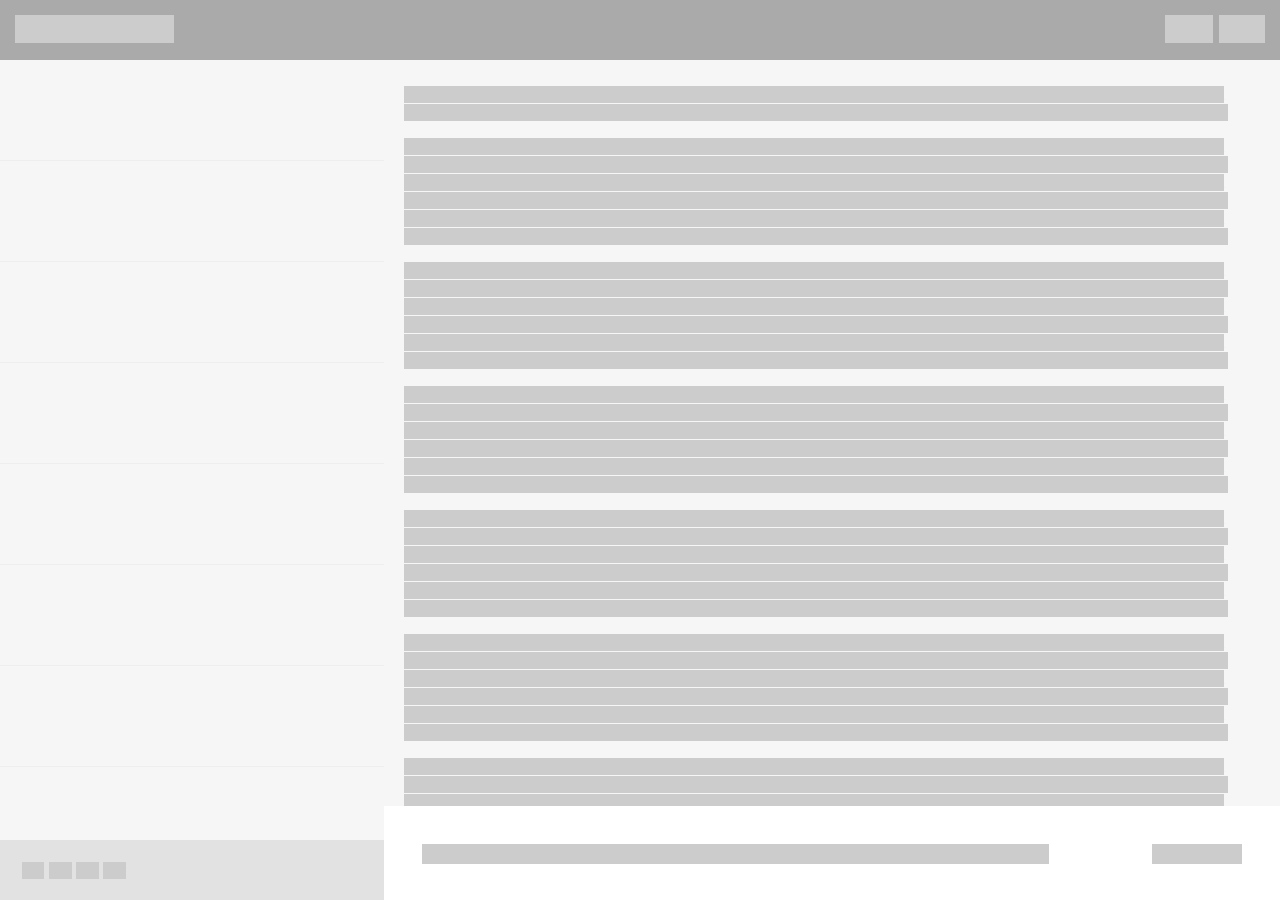
<file: sample/two-pane-footers/index.html>
<html>
  <head>
    <title>Chassis | Two Pane with Footers</title>
    <link rel="stylesheet" type="text/css" href="../../css/common-styles.css" />
    <link rel="stylesheet" type="text/css" href="../../css/mock-placeholders.css" />
    <link rel="stylesheet" type="text/css" href="style.css" />
  </head>
  <body>
    <div class="site two-pane">
      
      <div class="top">
        <div class="top-group top-group-left">
          <span class="logo" data-placeholder>Awesome Site</span>  
        </div>
        <div class="top-group top-group-right">
          <span data-placeholder>One</span>
          <span data-placeholder>Two</span>
        </div> 
      </div>
      
      <div class="main">
        <div class="main-left">
          <div class="item"></div>
          <div class="item"></div>
          <div class="item"></div>
          <div class="item"></div>
          <div class="item"></div>
          <div class="item"></div>
          <div class="item"></div>
          <div class="item"></div>
          <div class="item"></div>
          <div class="item"></div>
          <div class="item"></div>
          <div class="item"></div>
          <div class="item"></div>
          <div class="item"></div>
          <div class="item"></div>
          <div class="item"></div>
          <div class="item"></div>
        </div>
        <div class="main-right">
          <p><span data-placeholder>Lorem ipsum dolor sit amet, consectetur adipiscing elit, sed do eiusmod tempor incididunt ut labore et dolore magna aliqua. Ut enim ad minim veniam, quis nostrud exercitation ullamco laboris nisi ut aliquip ex ea commodo consequat.</span></p>
          <p><span data-placeholder>Lorem ipsum dolor sit amet, consectetur adipiscing elit, sed do eiusmod tempor incididunt ut labore et dolore magna aliqua. Ut enim ad minim veniam, quis nostrud exercitation ullamco laboris nisi ut aliquip ex ea commodo consequat. Lorem ipsum dolor sit amet, consectetur adipiscing elit, sed do eiusmod tempor incididunt ut labore et dolore magna aliqua. Ut enim ad minim veniam, quis nostrud exercitation ullamco laboris nisi ut aliquip ex ea commodo consequat. Lorem ipsum dolor sit amet, consectetur adipiscing elit, sed do eiusmod tempor incididunt ut labore et dolore magna aliqua. Ut enim ad minim veniam, quis nostrud exercitation ullamco laboris nisi ut aliquip ex ea commodo consequat.</span></p>
          <p><span data-placeholder>Lorem ipsum dolor sit amet, consectetur adipiscing elit, sed do eiusmod tempor incididunt ut labore et dolore magna aliqua. Ut enim ad minim veniam, quis nostrud exercitation ullamco laboris nisi ut aliquip ex ea commodo consequat. Lorem ipsum dolor sit amet, consectetur adipiscing elit, sed do eiusmod tempor incididunt ut labore et dolore magna aliqua. Ut enim ad minim veniam, quis nostrud exercitation ullamco laboris nisi ut aliquip ex ea commodo consequat. Lorem ipsum dolor sit amet, consectetur adipiscing elit, sed do eiusmod tempor incididunt ut labore et dolore magna aliqua. Ut enim ad minim veniam, quis nostrud exercitation ullamco laboris nisi ut aliquip ex ea commodo consequat.</span></p>
          <p><span data-placeholder>Lorem ipsum dolor sit amet, consectetur adipiscing elit, sed do eiusmod tempor incididunt ut labore et dolore magna aliqua. Ut enim ad minim veniam, quis nostrud exercitation ullamco laboris nisi ut aliquip ex ea commodo consequat. Lorem ipsum dolor sit amet, consectetur adipiscing elit, sed do eiusmod tempor incididunt ut labore et dolore magna aliqua. Ut enim ad minim veniam, quis nostrud exercitation ullamco laboris nisi ut aliquip ex ea commodo consequat. Lorem ipsum dolor sit amet, consectetur adipiscing elit, sed do eiusmod tempor incididunt ut labore et dolore magna aliqua. Ut enim ad minim veniam, quis nostrud exercitation ullamco laboris nisi ut aliquip ex ea commodo consequat.</span></p>
          <p><span data-placeholder>Lorem ipsum dolor sit amet, consectetur adipiscing elit, sed do eiusmod tempor incididunt ut labore et dolore magna aliqua. Ut enim ad minim veniam, quis nostrud exercitation ullamco laboris nisi ut aliquip ex ea commodo consequat. Lorem ipsum dolor sit amet, consectetur adipiscing elit, sed do eiusmod tempor incididunt ut labore et dolore magna aliqua. Ut enim ad minim veniam, quis nostrud exercitation ullamco laboris nisi ut aliquip ex ea commodo consequat. Lorem ipsum dolor sit amet, consectetur adipiscing elit, sed do eiusmod tempor incididunt ut labore et dolore magna aliqua. Ut enim ad minim veniam, quis nostrud exercitation ullamco laboris nisi ut aliquip ex ea commodo consequat.</span></p>
          <p><span data-placeholder>Lorem ipsum dolor sit amet, consectetur adipiscing elit, sed do eiusmod tempor incididunt ut labore et dolore magna aliqua. Ut enim ad minim veniam, quis nostrud exercitation ullamco laboris nisi ut aliquip ex ea commodo consequat. Lorem ipsum dolor sit amet, consectetur adipiscing elit, sed do eiusmod tempor incididunt ut labore et dolore magna aliqua. Ut enim ad minim veniam, quis nostrud exercitation ullamco laboris nisi ut aliquip ex ea commodo consequat. Lorem ipsum dolor sit amet, consectetur adipiscing elit, sed do eiusmod tempor incididunt ut labore et dolore magna aliqua. Ut enim ad minim veniam, quis nostrud exercitation ullamco laboris nisi ut aliquip ex ea commodo consequat.</span></p>
          <p><span data-placeholder>Lorem ipsum dolor sit amet, consectetur adipiscing elit, sed do eiusmod tempor incididunt ut labore et dolore magna aliqua. Ut enim ad minim veniam, quis nostrud exercitation ullamco laboris nisi ut aliquip ex ea commodo consequat. Lorem ipsum dolor sit amet, consectetur adipiscing elit, sed do eiusmod tempor incididunt ut labore et dolore magna aliqua. Ut enim ad minim veniam, quis nostrud exercitation ullamco laboris nisi ut aliquip ex ea commodo consequat. Lorem ipsum dolor sit amet, consectetur adipiscing elit, sed do eiusmod tempor incididunt ut labore et dolore magna aliqua. Ut enim ad minim veniam, quis nostrud exercitation ullamco laboris nisi ut aliquip ex ea commodo consequat.</span></p>
          <p><span data-placeholder>Lorem ipsum dolor sit amet, consectetur adipiscing elit, sed do eiusmod tempor incididunt ut labore et dolore magna aliqua. Ut enim ad minim veniam, quis nostrud exercitation ullamco laboris nisi ut aliquip ex ea commodo consequat. Lorem ipsum dolor sit amet, consectetur adipiscing elit, sed do eiusmod tempor incididunt ut labore et dolore magna aliqua. Ut enim ad minim veniam, quis nostrud exercitation ullamco laboris nisi ut aliquip ex ea commodo consequat.</span></p>
          <p><span data-placeholder>Lorem ipsum dolor sit amet, consectetur adipiscing elit, sed do eiusmod tempor incididunt ut labore et dolore magna aliqua. Ut enim ad minim veniam, quis nostrud exercitation ullamco laboris nisi ut aliquip ex ea commodo consequat. Lorem ipsum dolor sit amet, consectetur adipiscing elit, sed do eiusmod tempor incididunt ut labore et dolore magna aliqua. Ut enim ad minim veniam, quis nostrud exercitation ullamco laboris nisi ut aliquip ex ea commodo consequat.</span></p>
          <div class="img-placeholder"></div>
          <div class="img-placeholder"></div>
          <div class="img-placeholder"></div>
        </div>
      </div>

      <div class="bottom">
        <div class="bottom-left">
          <span data-placeholder>foo</span>
          <span data-placeholder>bar</span>
          <span data-placeholder>foo</span>
          <span data-placeholder>bar</span>
        </div>
        <div class="bottom-right">
          <div class="textarea" data-placeholder></div>
          <div class="button" data-placeholder></div>
        </div>
      </div>

    </div>
  </body>
</html>
</file>
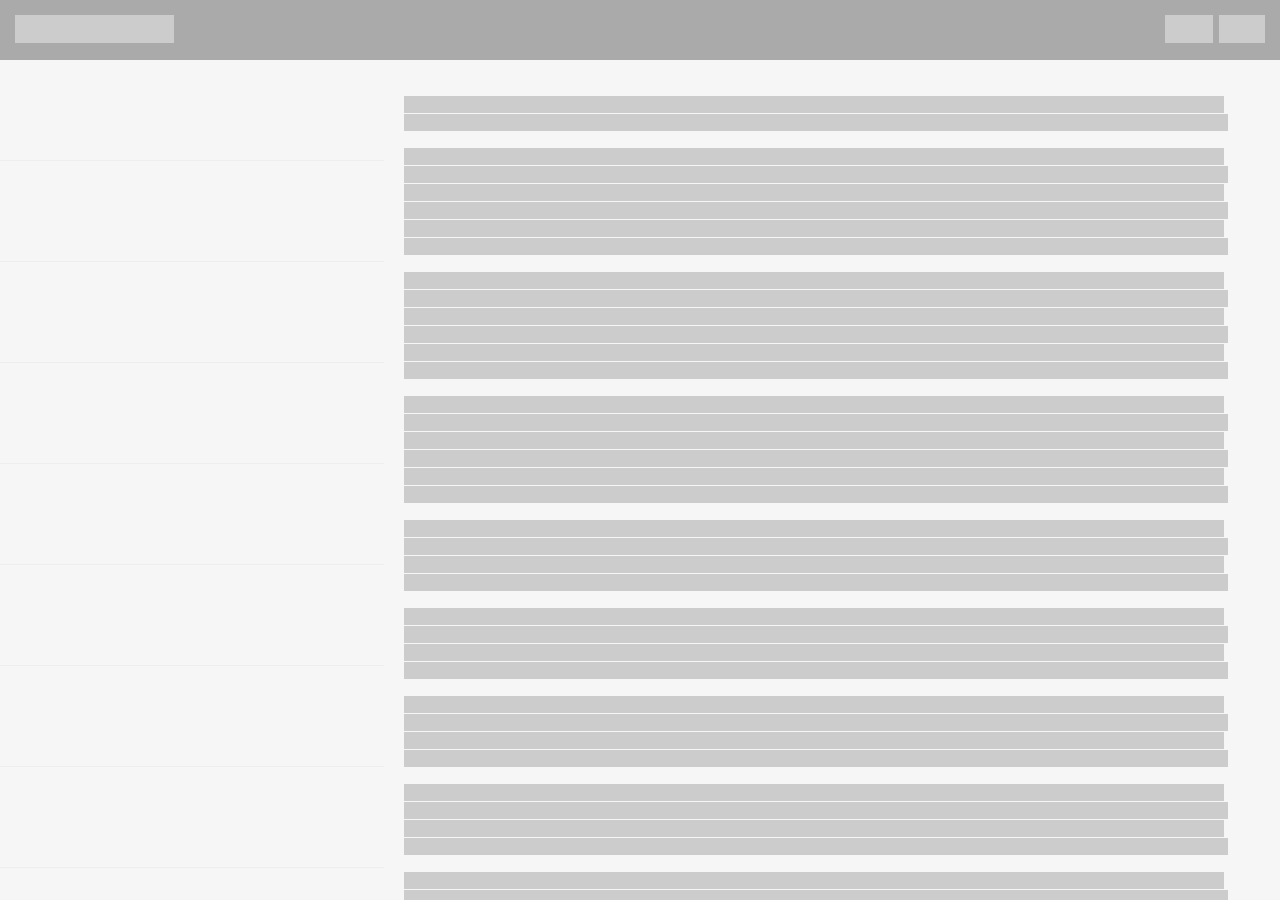
<file: sample/two-pane/index.html>
<html>
  <head>
    <title>Chassis | Two Pane</title>
    <link rel="stylesheet" type="text/css" href="../../css/common-styles.css" />
    <link rel="stylesheet" type="text/css" href="../../css/mock-placeholders.css" />
    <link rel="stylesheet" type="text/css" href="style.css" />
  </head>
  <body>
    <div class="site two-pane">
      <nav class="menu">
        <div class="menu-grouping left">
          <span class="logo" data-placeholder>Awesome Site</span>  
        </div>
        <div class="menu-grouping right">
          <span data-placeholder>One</span>
          <span data-placeholder>Two</span>
        </div> 
      </nav>
      <div class="site-pane-container">
        <div class="site-left">
          <div class="item"></div>
          <div class="item"></div>
          <div class="item"></div>
          <div class="item"></div>
          <div class="item"></div>
          <div class="item"></div>
          <div class="item"></div>
          <div class="item"></div>
          <div class="item"></div>
          <div class="item"></div>
          <div class="item"></div>
          <div class="item"></div>
          <div class="item"></div>
          <div class="item"></div>
          <div class="item"></div>
          <div class="item"></div>
          <div class="item"></div>
          <div class="item"></div>
          <div class="item"></div>
          <div class="item"></div>
        </div>
        <div class="site-right">
          <p><span data-placeholder>Lorem ipsum dolor sit amet, consectetur adipiscing elit, sed do eiusmod tempor incididunt ut labore et dolore magna aliqua. Ut enim ad minim veniam, quis nostrud exercitation ullamco laboris nisi ut aliquip ex ea commodo consequat.</span></p>
          <p><span data-placeholder>Lorem ipsum dolor sit amet, consectetur adipiscing elit, sed do eiusmod tempor incididunt ut labore et dolore magna aliqua. Ut enim ad minim veniam, quis nostrud exercitation ullamco laboris nisi ut aliquip ex ea commodo consequat. Lorem ipsum dolor sit amet, consectetur adipiscing elit, sed do eiusmod tempor incididunt ut labore et dolore magna aliqua. Ut enim ad minim veniam, quis nostrud exercitation ullamco laboris nisi ut aliquip ex ea commodo consequat. Lorem ipsum dolor sit amet, consectetur adipiscing elit, sed do eiusmod tempor incididunt ut labore et dolore magna aliqua. Ut enim ad minim veniam, quis nostrud exercitation ullamco laboris nisi ut aliquip ex ea commodo consequat.</span></p>
          <p><span data-placeholder>Lorem ipsum dolor sit amet, consectetur adipiscing elit, sed do eiusmod tempor incididunt ut labore et dolore magna aliqua. Ut enim ad minim veniam, quis nostrud exercitation ullamco laboris nisi ut aliquip ex ea commodo consequat. Lorem ipsum dolor sit amet, consectetur adipiscing elit, sed do eiusmod tempor incididunt ut labore et dolore magna aliqua. Ut enim ad minim veniam, quis nostrud exercitation ullamco laboris nisi ut aliquip ex ea commodo consequat. Lorem ipsum dolor sit amet, consectetur adipiscing elit, sed do eiusmod tempor incididunt ut labore et dolore magna aliqua. Ut enim ad minim veniam, quis nostrud exercitation ullamco laboris nisi ut aliquip ex ea commodo consequat.</span></p>
          <p><span data-placeholder>Lorem ipsum dolor sit amet, consectetur adipiscing elit, sed do eiusmod tempor incididunt ut labore et dolore magna aliqua. Ut enim ad minim veniam, quis nostrud exercitation ullamco laboris nisi ut aliquip ex ea commodo consequat. Lorem ipsum dolor sit amet, consectetur adipiscing elit, sed do eiusmod tempor incididunt ut labore et dolore magna aliqua. Ut enim ad minim veniam, quis nostrud exercitation ullamco laboris nisi ut aliquip ex ea commodo consequat. Lorem ipsum dolor sit amet, consectetur adipiscing elit, sed do eiusmod tempor incididunt ut labore et dolore magna aliqua. Ut enim ad minim veniam, quis nostrud exercitation ullamco laboris nisi ut aliquip ex ea commodo consequat.</span></p>
          <p><span data-placeholder>Lorem ipsum dolor sit amet, consectetur adipiscing elit, sed do eiusmod tempor incididunt ut labore et dolore magna aliqua. Ut enim ad minim veniam, quis nostrud exercitation ullamco laboris nisi ut aliquip ex ea commodo consequat. Lorem ipsum dolor sit amet, consectetur adipiscing elit, sed do eiusmod tempor incididunt ut labore et dolore magna aliqua. Ut enim ad minim veniam, quis nostrud exercitation ullamco laboris nisi ut aliquip ex ea commodo consequat.</span></p>
          <p><span data-placeholder>Lorem ipsum dolor sit amet, consectetur adipiscing elit, sed do eiusmod tempor incididunt ut labore et dolore magna aliqua. Ut enim ad minim veniam, quis nostrud exercitation ullamco laboris nisi ut aliquip ex ea commodo consequat. Lorem ipsum dolor sit amet, consectetur adipiscing elit, sed do eiusmod tempor incididunt ut labore et dolore magna aliqua. Ut enim ad minim veniam, quis nostrud exercitation ullamco laboris nisi ut aliquip ex ea commodo consequat.</span></p>
          <p><span data-placeholder>Lorem ipsum dolor sit amet, consectetur adipiscing elit, sed do eiusmod tempor incididunt ut labore et dolore magna aliqua. Ut enim ad minim veniam, quis nostrud exercitation ullamco laboris nisi ut aliquip ex ea commodo consequat. Lorem ipsum dolor sit amet, consectetur adipiscing elit, sed do eiusmod tempor incididunt ut labore et dolore magna aliqua. Ut enim ad minim veniam, quis nostrud exercitation ullamco laboris nisi ut aliquip ex ea commodo consequat.</span></p>
          <p><span data-placeholder>Lorem ipsum dolor sit amet, consectetur adipiscing elit, sed do eiusmod tempor incididunt ut labore et dolore magna aliqua. Ut enim ad minim veniam, quis nostrud exercitation ullamco laboris nisi ut aliquip ex ea commodo consequat. Lorem ipsum dolor sit amet, consectetur adipiscing elit, sed do eiusmod tempor incididunt ut labore et dolore magna aliqua. Ut enim ad minim veniam, quis nostrud exercitation ullamco laboris nisi ut aliquip ex ea commodo consequat.</span></p>
          <p><span data-placeholder>Lorem ipsum dolor sit amet, consectetur adipiscing elit, sed do eiusmod tempor incididunt ut labore et dolore magna aliqua. Ut enim ad minim veniam, quis nostrud exercitation ullamco laboris nisi ut aliquip ex ea commodo consequat. Lorem ipsum dolor sit amet, consectetur adipiscing elit, sed do eiusmod tempor incididunt ut labore et dolore magna aliqua. Ut enim ad minim veniam, quis nostrud exercitation ullamco laboris nisi ut aliquip ex ea commodo consequat.</span></p>
          <p><span data-placeholder>Lorem ipsum dolor sit amet, consectetur adipiscing elit, sed do eiusmod tempor incididunt ut labore et dolore magna aliqua. Ut enim ad minim veniam, quis nostrud exercitation ullamco laboris nisi ut aliquip ex ea commodo consequat. Lorem ipsum dolor sit amet, consectetur adipiscing elit, sed do eiusmod tempor incididunt ut labore et dolore magna aliqua. Ut enim ad minim veniam, quis nostrud exercitation ullamco laboris nisi ut aliquip ex ea commodo consequat.</span></p>
          <div class="img-placeholder"></div>
          <div class="img-placeholder"></div>
          <div class="img-placeholder"></div>
        </div>
      </div>
      
    </div>
  </body>
</html>
</file>
<file: css/common-styles.css>
/* ELEMENTS */
h1 { font-size:3em; line-height:130%; }
h2 { font-size:2.2em; line-height:130%; }
h3 { font-size:2em; line-height:130%; font-weight: normal; }
h4 { font-size:1.5em; line-height:130%; }
h5 { font-size:1.3em; line-height:130%; }

/* LAYOUT */
body { 
  margin: 0px; 
  padding: 0px; 
  background: #f6f6f7; 
  font-family: sans-serif;
}

.site.thin {
  margin: 0px auto;
  max-width: 680px;
}

.padded { 
  padding: 10px 30px 20px; 
}

.padded-large { 
  padding: 20px 30px 50px; 
}

.padded-jumbo {
  padding: 90px 30px 120px; 
}

/* TEXT */
.text-centered {
  text-align: center;
}

.bold { 
  font-weight: bold; 
}
</file>
<file: style.css>
.picker {
  text-align: right;
  margin-top:10px;
}

.picker label {
  margin-left: 15px;
}

.picker label input {
  position:relative;
  bottom: 2px;
}

.picker label.disabled {
  color: #dddddd;
  user-select: none;
  -webkit-user-select: none;
}

header {
  background:#e3e3e4; 
}

.jumbo {
  font-size: 1.5em;
  list-style: upper-roman;
}

.jumbo li {
  padding:8px;
  margin-bottom:20px;
}

.jumbo.blue li:hover {
  background: #6cd9ee;
}

.jumbo.pink li:hover {
  background: #ee6c9c;
}

.jumbo.yellow li:hover {
  background: #eeea6c;
}

.jumbo.green li:hover {
  background: #71ee64;
}

.jumbo li p {
  font-size: .65em;
}

.jumbo li label {
  font-weight: bold;
}

.jumbo li label::after {
  content: ": ";
}

.jumbo li.disabled a {
  color: #cccccc;
}

.jumbo li.disabled:hover {
  background: #eeeeee !important;
}

.strike {
  text-decoration: line-through;
}
</file>
<file: css/mock-placeholders.css>
article:nth-child(odd) [data-placeholder] {
  background: #eeeeee;
  color:#eeeeee;
}

article:nth-child(even) [data-placeholder] {
  background: #e6e6e7;
  color:#e6e6e7;
}

article:nth-child(even) {
  display: block;
  background-color: #f1f1f2;
}

[data-placeholder] {
  background: #cccccc;
  color: #cccccc;
  user-select: none;
  -webkit-user-select: none;
}

/* UNCOMMENT FOR SELECTABLE PLACEHOLDERS
  [data-placeholder]::selection {
  background: #6cd9ee;
  color:#ffffff;
}*/
</file>
<file: sample/full-screen-scroller/style.css>
.site.full-screen-scroller {
  position:absolute;
  top: 0px;
  right: 0px;
  bottom: 0px;
  left: 0px;
  overflow:hidden;
}

.page {
  position:absolute;
  top: 0;
  left: 0;
  width: 100%;
  height: 100%;
  overflow: hidden;
  user-select: none;
  -webkit-user-select: none;
}

.outer {
  display: table;
  height:100%;
  width:100%;
}

.inner {
  display: table-cell;
  vertical-align: middle;
  text-align: center;
}

.transition-bottom-up {
  top: 100%;
  transition: top ease-out 360ms;
}

.transition-bottom-up.show {
  top: 0;
  z-index:999;
}

.page.raise {
  z-index:9999;
}

iframe {
  width: 90%;
  height: 90%;
  border:10px solid #999999;
}

.page-1 { background: #eee; color: #ccc; }
.page-2 { background: #ccc; color: #aaa; }
.page-3 { background: #aaa; color: #888; }
.page-4 { background: #888; color: #666; }
.page-5 { background: #666; color: #444; }
</file>
<file: sample/responsive-single-pane-sticky-footer/style.css>
html, body {
  height: 100%;
  min-width: 320px;
  overflow-x: hidden;
}

div {
  box-sizing: border-box;
}

header {
  background:#e3e3e4; 
}

.top [data-placeholder] {
  background: #cccccc;
  color: #cccccc;
}

body {
  display: flex;  /*ensure calculated spacing between header and footer*/
  flex-direction: column;
  height: 100%; /* IE11 */
}

.top {
  position: fixed;
  top: 0;
  bottom: 0;
  left: 0;
  right: 0;
  width:100%;
  height:60px;
  padding:10px;
  box-sizing: border-box;
  background:#aaaaaa;
  z-index: 999;
}

.top-group {
  padding:5px;
  font-size:25px;
  overflow: hidden;
}

.top-group.left {
  float:left;
}

.top-group.right {
  float:right;
}

.top-group.right.active {
  overflow: visible;
  width:100%;
}

.top-group.right.active .menu-item {
  display: block;
  width: 100%;
  float: none;
}

.top-group.right .menu-item {
  background:#ff4178;
  display:none;
  padding:10px;
  box-sizing: border-box;
  border-bottom: 1px solid #e53a6c;
}

@media screen and (min-width: 600px) {
  /* hide that menu icon! */
  .top .icon { display: none; }
  
  /* float this menu group to the right and let it be sized by its content! */
  .top-group.right,
  .top-group.right.active {
    float: right;
    width: auto;
  }
  
  /* float these menu items side by side and let them be sized by their content, remove borders and padding */
  .top-group.right .menu-item,
  .top-group.right.active .menu-item {
    display: block;
    width: auto;
    float:left;
    padding: 0px;
    border-bottom: 0px;
    margin:0px 5px;
  }
}

@media screen and (max-width: 599px) {
  .top-group.right .menu-item [data-placeholder] {
    background: #c5325d;
    color: #c5325d;
  }

  .top-group.right .menu-item:hover {
    background: #e53a6c;
  }
}

.top .icon {
  margin:5px;
  padding:0px;
  font-size:25px;
  float:right;
  background: #ff4178;
  color: #ff4178;
}

.top .icon:hover {
  background: #e53a6c;
  color: #e53a6c;
  cursor: pointer;
  overflow: hidden;
}

.middle {
  padding:20px;
  box-sizing: border-box;
  
  /* compensate for surroundings */
  flex-grow: 1; /* in comparison to other flex items, how should this grow?, 
  being the only item, it should completely occupy the remaining space. */
  margin-top:60px; /* shift down below header */
}

.middle .inner {
  max-width: 600px;
  margin: 0px auto;
}

.bottom {
  width:100%;
  background: #eeeeee;
  box-sizing: border-box;
  padding:10px 20px;
}

.bottom .inner {
  max-width: 600px;
  margin: 0px auto;
}

button#button {
  padding:9px 10px;
  background:#999999;
  color:#ffffff;
  font-size:12px;
  font-weight: bold;
  border:0px;
  display:inline-block;
}

#button:hover {
  background:#777777;
}
</file>
<file: sample/single-pane-sticky-footer/style.css>
html, body {
  height: 100%;
}

div {
  box-sizing: border-box;
}

header {
  background:#e3e3e4; 
}

.top [data-placeholder] {
  background: #cccccc;
  color: #cccccc;
}

body {
  display: flex;  /*ensure calculated spacing between header and footer*/
  flex-direction: column;
  height: 100%; /* IE11 */
}

.top {
  position: fixed;
  top: 0;
  bottom: 0;
  left: 0;
  right: 0;
  overflow:hidden;
  width:100%;
  height:60px;
  padding:10px;
  box-sizing: border-box;
  background:#aaaaaa;
  z-index: 999;
}

.top-group {
  padding:5px;
  font-size:25px;
}

.top-group.left {
  float:left;
}

.top-group.right {
  float:right;
}

.middle {
  padding:20px;
  box-sizing: border-box;
  
  /* compensate for surroundings */
  flex-grow: 1; /* in comparison to other flex items, how should this grow?, 
  being the only item, it should completely occupy the remaining space. */
  margin-top:60px; /* shift down below header */
}

.bottom {
  width:100%;
  background: #eeeeee;
  box-sizing: border-box;
  padding:10px 20px;
}

button#button {
  padding:9px 10px;
  background:#999999;
  color:#ffffff;
  font-size:12px;
  font-weight: bold;
  border:0px;
  display:inline-block;
}

#button:hover {
  background:#777777;
}
</file>
<file: sample/single-pane/style.css>
header {
  background:#e3e3e4; 
}

.top [data-placeholder] {
  background: #cccccc;
  color: #cccccc;
}

.top {
  display:block;
  overflow:hidden;
  padding:10px;
  background:#aaaaaa;
}

.top-group {
  padding:5px;
  font-size:25px;
}

.top-group.left {
  float:left;
}

.top-group.right {
  float:right;
}

.headline-heading {
  display:block;
  margin:40px 10px;
}

.headline-body {
  line-height: 180%;
}

.grid {
  display:flex;
  justify-content: space-around;
  flex-flow: row;
}

.card {
  height:200px;
  width:140px;
  background:#eeeeee;
  flex: 1 0 auto;
  margin:5px;
}
</file>
<file: sample/three-pane-footers/style.css>
.site.three-pane {
  display: block;
  position:absolute;
  top: 0px;
  right: 0px;
  bottom: 0px;
  left: 0px;
  overflow:hidden;
}

/* -- TOP -- */
.top {
  display:block;
  position:absolute;
  width: 100%;
  overflow:hidden;
  padding:10px;
  box-sizing: border-box;
  height:60px;
  background:#aaaaaa;
}

.top-group {
  padding:5px;
  font-size:25px;
}

.top-group.left {
  float:left;
}

.top-group.right {
  float:right;
}

/* -- MIDDLE -- */
.main {
  width:100%;
  position:absolute;
  top: 60px;
  bottom:0px;
}

.main-left {
  position: absolute;
  width: 20%;
  height: auto;
  top:0;
  bottom:60px;
  overflow: auto;
}

.main-middle {
  position: absolute;
  width:60%;
  left:20%;
  top:0;
  bottom:0;
  height:auto;
  box-sizing: border-box;
  overflow: auto;
  padding:70px 10%;
}

.main-right {
  position: absolute;
  width: 20%;
  height: auto;
  right: 0px;
  top:0;
  bottom:94px;
  overflow: auto;
  border-left:1px solid #eeeeee;
}

/* -- BOTTOM -- */
.bottom {
  position: absolute;
  bottom: 0px;
  height:94px;
  width:100%;
}

.bottom-left {
  position:absolute;
  width:20%;
  height:60px;
  background:#e2e2e2;
  box-sizing: border-box;
  bottom:0px;
  padding:22px;
}

.bottom-middle {
  position:fixed;
  width:60%;
  height:0px;
  left:20%;
  background:rgba(0,0,0,0.05);
  bottom:0;
}

.bottom-right {
  position:absolute;
  right:0px;
  width: 20%;
  overflow:hidden;
  height:94px;
  background: #ffffff;
  box-sizing: border-box;
}

.bottom-right .grid {
  text-align: justify;
  box-sizing: border-box;
  text-justify: inter-word;
  font-size: 0;
  padding: 4% 4% 0 4%;
}

.bottom-right .grid .box {
  display:inline-block;
  font-size: 1rem;
  border:1px solid #eeeeee;
  color:#eeeeee;
  height:64px;
  width: 25%;
  padding: 2%;
}

.break {
  display: inline-block;
  width: 25%;
  height: 0;
}


/* -- mock items, images and rows -- */
.img-placeholder {
  width:200px;
  height:180px;
  border:1px solid #cccccc;
  background: #cccccc;
  display:inline-block;
  margin:10px 10px 10px 0px;
}

.item {
  height:100px;
  border-bottom:1px solid #eeeeee;
}

.main-right .item {
  height:70px;
  border-bottom:1px solid #eeeeee; 
}

.top [data-placeholder] {
  background: #cccccc;
  color: #cccccc;
}
</file>
<file: sample/three-pane/style.css>
.site.three-pane {
  position:absolute;
  top: 0px;
  right: 0px;
  bottom: 0px;
  left: 0px;
}

.main {
  width:100%;
  position:absolute;
  top: 60px;
  bottom:0px;
}

.main-left {
  position: absolute;
  width: 20%;
  height: 100%;
  overflow: auto;
}

.main-middle {
  position: absolute;
  width:60%;
  left:20%;
  top:0;
  height:100%;
  box-sizing: border-box;
  overflow: auto;
  padding:70px 10%;
}

.main-right {
  position: absolute;
  width: 20%;
  height: 100%;
  right: 0px;
  overflow: auto;
  border-left:1px solid #eeeeee;
}

.top [data-placeholder] {
  background: #cccccc;
  color: #cccccc;
}

.top {
  display:block;
  position:absolute;
  width: 100%;
  overflow:hidden;
  padding:10px;
  box-sizing: border-box;
  height:60px;
  background:#aaaaaa;
}

.top-group {
  padding:5px;
  font-size:25px;
}

.top-group.left {
  float:left;
}

.top-group.right {
  float:right;
}

/* -- mock items, images and rows -- */
.img-placeholder {
  width:200px;
  height:180px;
  border:1px solid #cccccc;
  background: #cccccc;
  display:inline-block;
  margin:10px 10px 10px 0px;
}

.item {
  height:100px;
  border-bottom:1px solid #eeeeee;
}

.main-right .item {
  height:70px;
  border-bottom:1px solid #eeeeee; 
}
</file>
<file: sample/two-pane-footer/style.css>
.site.two-pane {
  position:absolute;
  top: 0px;
  right: 0px;
  bottom: 0px;
  left: 0px;
}

/* -- TOP -- */
.top [data-placeholder] {
  background: #cccccc;
  color: #cccccc;
}

.top {
  display:block;
  position:absolute;
  width: 100%;
  overflow:hidden;
  padding:10px;
  box-sizing: border-box;
  height:60px;
  background:#aaaaaa;
}

.top-group {
  padding:5px;
  font-size:25px;
}

.top-group-left {
  float:left;
}

.top-group-right {
  float:right;
}


/* -- MAIN -- */
.main {
  width:100%;
  position:absolute;
  top: 60px;
  bottom:0px;
  overflow:hidden;
}

.main-left {
  position: absolute;
  width: 30%;
  height: 100%;
  overflow: auto;
}

.main-right {
  position: absolute;
  width: 70%;
  right: 0px;
  bottom: 94;
  top:0;
  overflow: auto;
  box-sizing: border-box;
  padding: 10px 20px;
}

.img-placeholder {
  width:200px;
  height:180px;
  border:1px solid #cccccc;
  background: #cccccc;
  display:inline-block;
  margin:10px 10px 10px 0px;
}

.item {
  height:100px;
  border-bottom:1px solid #eeeeee;
}

/* -- BOTTOM -- */
.bottom {
  position: absolute;
  bottom: 0px;
  height:94px;
  width:100%;
}

.bottom-right {
  position:absolute;
  right:0px;
  width: 70%;
  overflow:hidden;
  height:94px;
  background: #ffffff;
  box-sizing: border-box;
}

.textarea {
  position:absolute;
  width:70%;
  height:20px;
  margin: 38px;
}

.button {
  position: absolute;
  right: 0;
  width:10%;
  height:20px;
  margin: 38px;
}
</file>
<file: sample/two-pane-footers/style.css>
.site.two-pane {
  position:absolute;
  top: 0px;
  right: 0px;
  bottom: 0px;
  left: 0px;
}

/* -- TOP -- */
.top [data-placeholder] {
  background: #cccccc;
  color: #cccccc;
}

.top {
  display:block;
  position:absolute;
  width: 100%;
  overflow:hidden;
  padding:10px;
  box-sizing: border-box;
  height:60px;
  background:#aaaaaa;
}

.top-group {
  padding:5px;
  font-size:25px;
}

.top-group-left {
  float:left;
}

.top-group-right {
  float:right;
}


/* -- MAIN -- */
.main {
  width:100%;
  position:absolute;
  top: 60px;
  bottom:0px;
  overflow:hidden;
}

.main-left {
  width: 30%;
  overflow: auto;
  position: absolute;
  height: auto;
  top:0;
  bottom:60px;
}

.main-right {
  position: absolute;
  width: 70%;
  right: 0px;
  bottom: 94px;
  top:0;
  overflow: auto;
  box-sizing: border-box;
  padding: 10px 20px;
}

.img-placeholder {
  width:200px;
  height:180px;
  border:1px solid #cccccc;
  background: #cccccc;
  display:inline-block;
  margin:10px 10px 10px 0px;
}

.item {
  height:100px;
  border-bottom:1px solid #eeeeee;
}

/* -- BOTTOM -- */
.bottom {
  position: absolute;
  bottom: 0px;
  height:94px;
  width:100%;
}

.bottom-left {
  position:absolute;
  width:30%;
  height:60px;
  background:#e2e2e2;
  box-sizing: border-box;
  bottom:0px;
  padding:22px;
}

.bottom-right {
  position:absolute;
  right:0px;
  width: 70%;
  overflow:hidden;
  height:94px;
  background: #ffffff;
  box-sizing: border-box;
}

.textarea {
  position:absolute;
  width:70%;
  height:20px;
  margin: 38px;
}

.button {
  position: absolute;
  right: 0;
  width:10%;
  height:20px;
  margin: 38px;
}
</file>
<file: sample/two-pane/style.css>
.site.two-pane {
  position:absolute;
  top: 0px;
  right: 0px;
  bottom: 0px;
  left: 0px;
}

.site.two-pane .site-pane-container {
  width:100%;
  position:absolute;
  top: 60px;
  bottom:0px;
}

.site.two-pane .site-left {
  position: absolute;
  width: 30%;
  height: 100%;
  overflow: auto;
}

.site.two-pane .site-right {
  position: absolute;
  width: 70%;
  height: 100%;
  right: 0px;
  overflow: auto;
  padding:20px;
  box-sizing: border-box;
}

.img-placeholder {
  width:200px;
  height:180px;
  border:1px solid #cccccc;
  background: #cccccc;
  display:inline-block;
  margin:10px 10px 10px 0px;
}

.item {
  height:100px;
  border-bottom:1px solid #eeeeee;
}

.menu [data-placeholder] {
  background: #cccccc;
  color: #cccccc;
}

.menu {
  display:block;
  position:absolute;
  width: 100%;
  overflow:hidden;
  padding:10px;
  box-sizing: border-box;
  height:60px;
  background:#aaaaaa;
}

.menu-grouping {
  padding:5px;
  font-size:25px;
}

.menu-grouping.left {
  float:left;
}

.menu-grouping.right {
  float:right;
}
</file>
